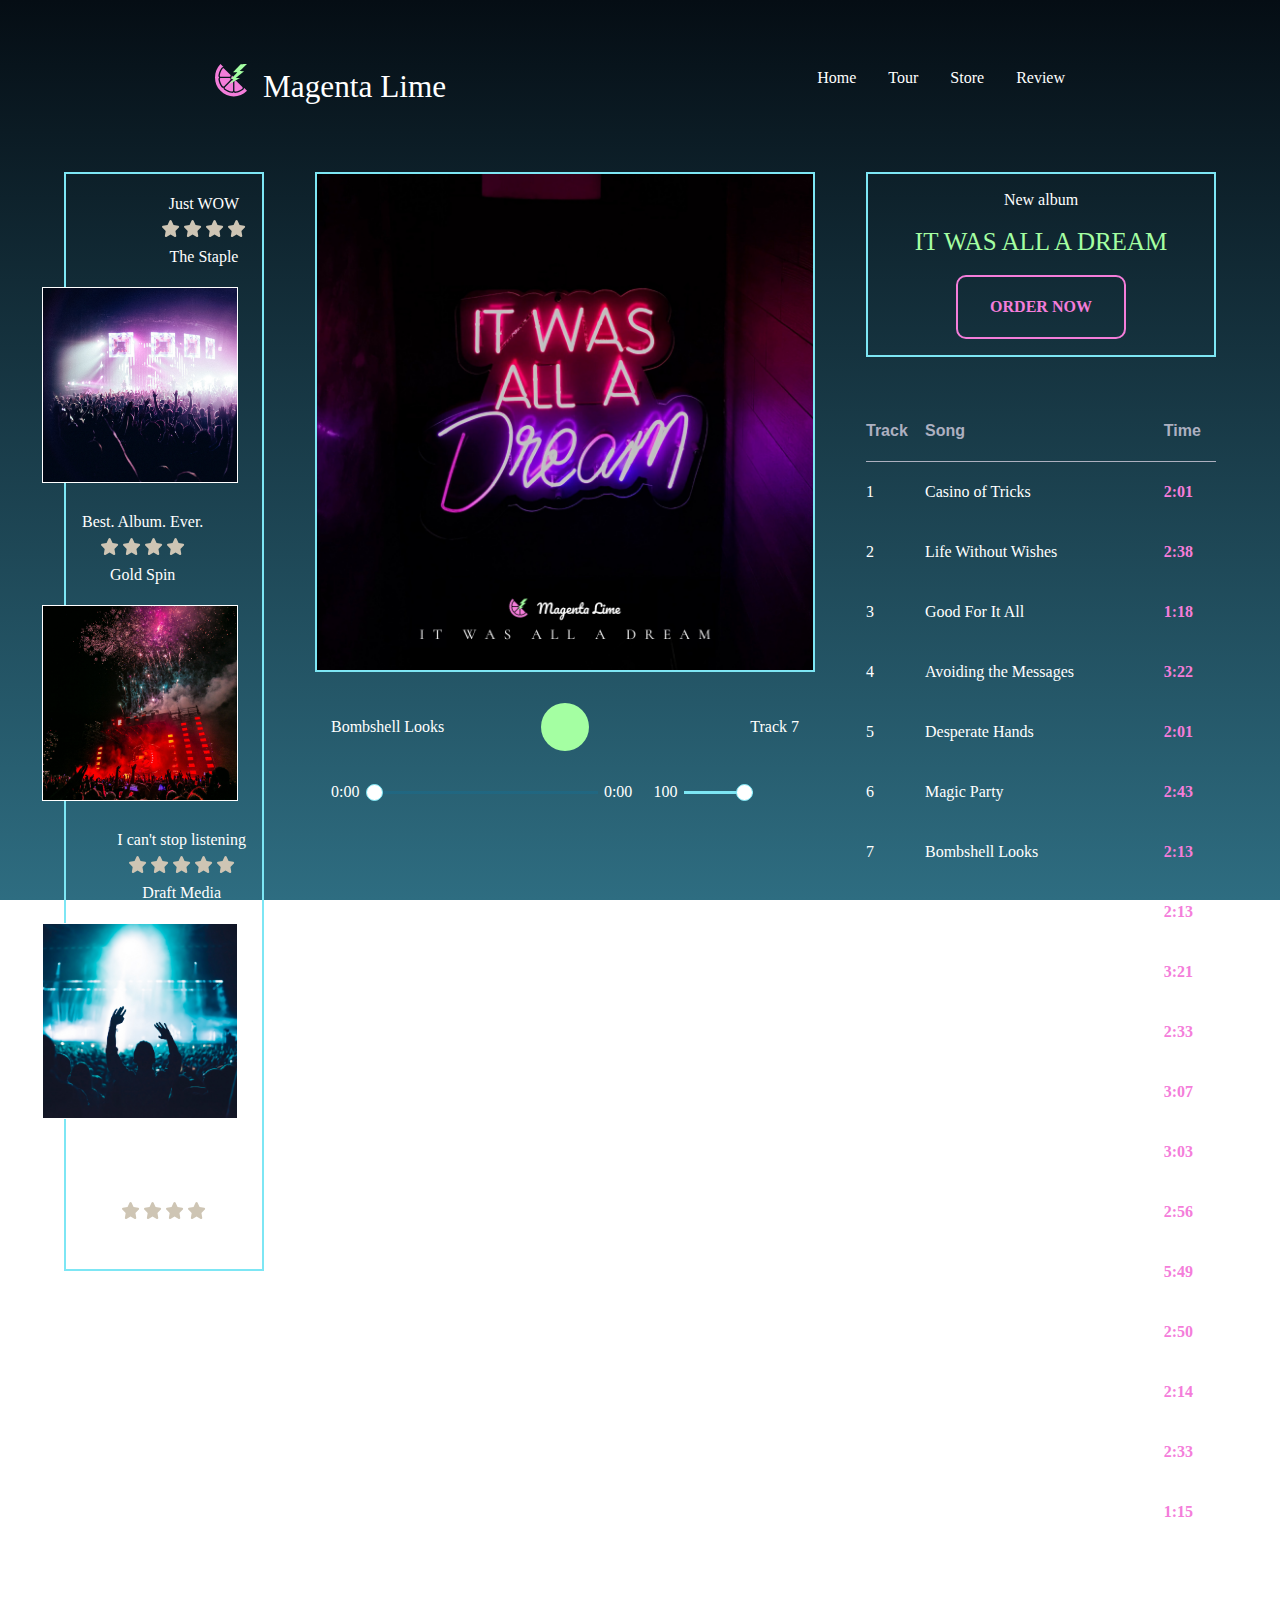
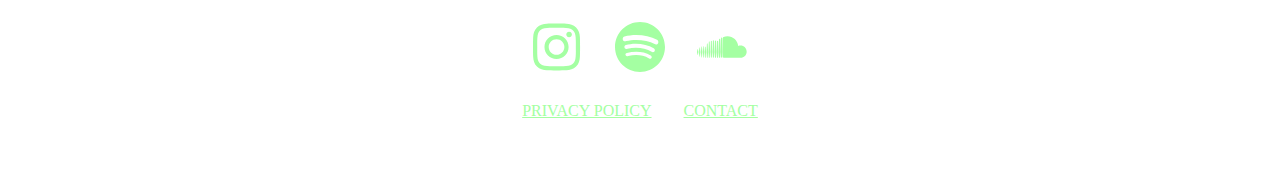
<file: index.html>
<!DOCTYPE html>
<html lang="en">
<head>
    <meta charset="UTF-8">
    <meta name="viewport" content="width=device-width, initial-scale=1.0">
    <title>Document</title>
    <link rel="stylesheet" href="style.css">
    <script type="module" src="./main.js" defer></script>
    </head>
<body>
    <div class="wrapper">
        <header id="top">
          <h1><a href="./index.html">
              <svg width="32" height="33" viewBox="0 0 32 33" fill="none" xmlns="http://www.w3.org/2000/svg">
                <path d="M19.3829 17.7097L19.3829 26.4845C19.3502 26.9742 19.7682 27.6756 20.6237 27.5896C23.0596 27.2521 25.3715 26.2794 27.298 24.7838C27.5527 24.5787 28.0425 23.8904 27.3764 23.1096L21.2833 16.909C20.3821 16.0421 19.3829 16.4524 19.3829 17.7097Z" fill="#F47DDA" />
                <path d="M14.5372 14.0835L5.87758 14.0835C5.23757 14.0835 4.69553 14.6592 4.76084 15.3408C5.0939 17.8091 6.0539 20.1517 7.52982 22.1039C7.96084 22.6664 8.72492 22.6333 9.18207 22.1833L15.3274 15.9827C16.1568 15.0166 15.5494 14.0835 14.5372 14.0835Z" fill="#F47DDA" />
                <path d="M10.1682 24.8103C12.0947 26.3257 14.4065 27.2786 16.8424 27.6161C17.8155 27.6955 18.0833 26.8418 18.0833 26.511L18.0833 17.7097C18.0833 16.4524 16.8816 16.0355 16.2025 16.909L10.0571 23.136C9.56081 23.7515 9.71755 24.4728 10.1682 24.8103Z" fill="#F47DDA" />
                <path d="M7.54931 4.74611C6.0538 6.69828 5.11339 9.04087 4.78033 11.5092C4.70196 12.2107 5.19829 12.7401 5.87094 12.7665L14.5371 12.7665C15.7583 12.7731 16.0065 11.7077 15.3273 10.8607L9.18197 4.66009C8.94686 4.44171 8.21543 4.01157 7.54931 4.74611Z" fill="#F47DDA" />
                <path d="M16.1567 13.4418C16.64 13.8785 16.9665 14.6726 16.9208 15.2947C17.9853 15.288 18.5208 15.8108 18.7494 16.0424C18.978 15.8108 19.6245 15.2748 20.578 15.2947L16.9208 11.5889C16.9535 12.244 16.64 13.005 16.1567 13.4418Z" fill="#F47DDA" />
                <path d="M32 26.8685L29.0286 23.8311C29.0874 24.4664 28.6955 25.3465 28.1143 25.8097C26.0049 27.4575 23.471 28.5097 20.8261 28.8736C20.1404 28.9795 19.089 28.6155 18.7429 28.1258C18.0833 28.7942 17.3453 28.9729 16.6596 28.8736C14.0212 28.5163 11.4808 27.4575 9.37144 25.8097C8.79021 25.3465 8.45062 24.6914 8.45715 23.8311C7.59511 23.8575 6.90939 23.4473 6.47837 22.9046C4.85225 20.7672 3.81388 18.1996 3.4547 15.5195C3.33714 14.56 3.73551 13.8453 4.19266 13.4085C4.16653 13.382 3.27184 12.674 3.4547 11.324C3.80735 8.65054 4.85225 6.07633 6.47837 3.93888C6.88327 3.39624 7.54286 2.99257 8.45715 3.01243L5.48572 0.00146367C-1.82857 7.41306 -1.82858 19.4503 5.48572 26.8619C12.8 34.2735 24.6923 34.2801 32 26.8685Z" fill="#F47DDA" />
                <path d="M31.8441 0.00797446C31.8364 0.0159107 31.24 0.0413068 30.1115 0.0794008C29.8348 0.0889244 29.4005 0.10321 29.1482 0.111146C28.8959 0.120669 28.2766 0.141304 27.7719 0.158763C27.2673 0.176223 26.5976 0.198445 26.2841 0.207968L25.7137 0.228603L23.7518 2.29997C22.6738 3.43962 20.9749 5.23639 19.9764 6.29191C18.9778 7.34743 18.1628 8.21407 18.1659 8.21725C18.172 8.22201 18.5589 8.23788 19.8816 8.2855C20.1339 8.29502 20.5192 8.30931 20.7379 8.31724C20.9566 8.32518 21.3694 8.33947 21.6554 8.35058C21.9413 8.3601 22.1814 8.37438 22.189 8.38232C22.2028 8.39502 21.6645 8.95056 17.5389 13.206C16.5694 14.206 15.7758 15.0266 15.7758 15.0329C15.7758 15.0377 16.0113 15.0472 16.2988 15.0535C16.5878 15.0583 17.1887 15.071 17.6337 15.0805C18.0802 15.0885 18.4503 15.1028 18.4579 15.1107C18.4671 15.1202 18.4488 15.152 18.4121 15.1932C18.3784 15.2313 17.4334 16.3154 16.311 17.6027C15.1886 18.8899 14.2069 20.0153 14.1289 20.1026C14.0525 20.1899 13.9944 20.2629 14.0005 20.2661C14.0066 20.2677 14.1243 20.2042 14.2635 20.1248C14.9241 19.7407 19.2164 17.2582 21.8924 15.7107C23.5362 14.7583 24.888 13.9742 24.8972 13.9663C24.9063 13.9568 24.703 13.9536 24.3543 13.9599C22.6814 13.9869 20.9076 13.9996 20.8939 13.9853C20.8755 13.9663 20.4351 14.3361 25.0791 10.487C27.2734 8.66961 29.0717 7.17283 29.0763 7.16331C29.0809 7.14744 28.6313 7.14268 26.8835 7.1395C25.3483 7.13633 24.6846 7.12998 24.68 7.11728C24.677 7.10934 26.3238 5.50304 28.3377 3.55072L32 3.81966e-05H31.9266C31.8853 3.81966e-05 31.8486 0.0032127 31.8441 0.00797446Z" fill="#A4FFA2" />
              </svg><span class="bandname">Magenta Lime</span>
            </a></h1>
          <button type="button" id="mainMenuOpen" tabindex="-1" hidden></button>
          <nav>
            <ul>
              <li><a href="./index.html">Home</a></li>
              <li><a href="./tour.html">Tour</a></li>
              <li><a href="./store.html">Store</a></li>
              <li><a href="./review.html">Review</a></li>
            </ul>
          </nav>
        </header>
        <div class="main-grid">
          <main class="cover">
            <img src="./assets/fem-album.webp" alt="Album cover: It was All a Dream by Magenta Lime." />
            <div id="audio-player-container">
              <audio src="./assets/fem-bombshell.mp3" preload="metadata" loop></audio>
              <div class="name-play">
                <p>Bombshell Looks</p>
                <button id="play-icon"></button>
                <p>Track 7</p>
              </div>
              <div class="controls">
                <div class="play-slider">
                  <span id="current-time" class="time">0:00</span>
                  <input type="range" id="seek-slider" max="100" value="0">
                  <span id="duration" class="time">0:00</span>
                </div>
                <div class="volume">
                  <output id="volume-output">100</output>
                  <input type="range" id="volume-slider" max="100" value="100">
                  <button id="mute-icon"></button>
                </div>
              </div>
            </div>
          </main>
          <div>
            <aside class="reviews">
            <figure>
              <blockquote>Just WOW<br>
                <img src="./assets/fem-star.svg" alt="Four star rating." class="star" />
                <img src="./assets/fem-star.svg" alt="" class="star" />
                <img src="./assets/fem-star.svg" alt="" class="star" />
                <img src="./assets/fem-star.svg" alt="" class="star" />
              </blockquote>
              <figcaption><cite>The Staple</cite></figcaption>
            </figure>
            <div class="featured-img"><img src="./assets/fem-purple-arms.jpg" alt="Purple stage and excited crowd." /></div>
            <figure>
              <blockquote>Best. Album. Ever.<br>
                <img src="./assets/fem-star.svg" alt="Four star rating." class="star" />
                <img src="./assets/fem-star.svg" alt="" class="star" />
                <img src="./assets/fem-star.svg" alt="" class="star" />
                <img src="./assets/fem-star.svg" alt="" class="star" />
              </blockquote>
              <figcaption><cite>Gold Spin</cite></figcaption>
            </figure>
            <div class="featured-img"><img src="./assets/fem-fireworks.jpg" alt="Red stage with fireworks and excited crowd." /></div>
            <figure>
              <blockquote>I can't stop listening<br>
                <img src="./assets/fem-star.svg" alt="Four star rating." class="star" />
                <img src="./assets/fem-star.svg" alt="" class="star" />
                <img src="./assets/fem-star.svg" alt="" class="star" />
                <img src="./assets/fem-star.svg" alt="" class="star" />
                <img src="./assets/fem-star.svg" alt="" class="star" />
              </blockquote>
              <figcaption><cite>Draft Media</cite></figcaption>
            </figure>
            <div class="featured-img"><img src="./assets/fem-blue-arms.jpg" alt="Blue smoky stage and crowd with person raising arms." /></div>
            <figure>
              <blockquote>These guys know how to party<br>
                <img src="./assets/fem-star.svg" alt="Five star rating." class="star" />
                <img src="./assets/fem-star.svg" alt="" class="star" />
                <img src="./assets/fem-star.svg" alt="" class="star" />
                <img src="./assets/fem-star.svg" alt="" class="star" />
              </blockquote>
              <figcaption><cite>Draft Media</cite></figcaption>
            </figure>
          </aside>
          </div>
          <aside>
            <section class="album">
              <h2>New album</h2>
              <h1>It Was All A Dream</h1>
              <a href="#" class="button-primary">Order Now</a>
            </section>
            <section>
              <table>
                <!-- caption is for accessibility: https://developer.mozilla.org/en-US/docs/Web/HTML/Element/caption -->
                <caption>It Was All a Dream - Playlist</caption>
                <tr>
                  <th>Track</th>
                  <th>Song</th>
                  <th>Time</th>
                </tr>
                <tr>
                  <td>1</td>
                  <td>Casino of Tricks</td>
                  <td>2:01</td>
                </tr>
                <tr>
                  <td>2</td>
                  <td>Life Without Wishes</td>
                  <td>2:38</td>
                </tr>
                <tr>
                  <td>3</td>
                  <td>Good For It All</td>
                  <td>1:18</td>
                </tr>
                <tr>
                  <td>4</td>
                  <td>Avoiding the Messages</td>
                  <td>3:22</td>
                </tr>
                <tr>
                  <td>5</td>
                  <td>Desperate Hands</td>
                  <td>2:01</td>
                </tr>
                <tr>
                  <td>6</td>
                  <td>Magic Party</td>
                  <td>2:43</td>
                </tr>
                <tr>
                  <td>7</td>
                  <td>Bombshell Looks</td>
                  <td>2:13</td>
                </tr>
                <tr>
                  <td>8</td>
                  <td>Noise Will Come Looking</td>
                  <td>2:13</td>
                </tr>
                <tr>
                  <td>9</td>
                  <td>Stories of Warmth</td>
                  <td>3:21</td>
                </tr>
                <tr>
                  <td>10</td>
                  <td>Indecision</td>
                  <td>2:33</td>
                </tr>
                <tr>
                  <td>11</td>
                  <td>A Touch Of Your Punk</td>
                  <td>3:07</td>
                </tr>
                <tr>
                  <td>12</td>
                  <td>That Night</td>
                  <td>3:03</td>
                </tr>
                <tr>
                  <td>13</td>
                  <td>Explosive Reality</td>
                  <td>2:56</td>
                </tr>
                <tr>
                  <td>14</td>
                  <td>Dreams in a Nutshell</td>
                  <td>5:49</td>
                </tr>
                <tr>
                  <td>15</td>
                  <td>Useless Knowledge</td>
                  <td>2:50</td>
                </tr>
                <tr>
                  <td>16</td>
                  <td>Searching For The Edge</td>
                  <td>2:14</td>
                </tr>
                <tr>
                  <td>17</td>
                  <td>Deadly Joy</td>
                  <td>2:33</td>
                </tr>
                <tr>
                  <td>18</td>
                  <td>Riot of Boxes</td>
                  <td>1:15</td>
                </tr>
              </table>
            </section>
          </aside>
        </div>
        <footer>
          <ul>
            <li><a href="https://www.instagram.com" target="_blank">
                <svg width="50" height="50" viewBox="0 0 17 16" fill="none" xmlns="http://www.w3.org/2000/svg">
                  <path d="M8.00357 3.8978C5.7329 3.8978 3.90137 5.72933 3.90137 8C3.90137 10.2707 5.7329 12.1022 8.00357 12.1022C10.2742 12.1022 12.1058 10.2707 12.1058 8C12.1058 5.72933 10.2742 3.8978 8.00357 3.8978ZM8.00357 10.667C6.5362 10.667 5.33661 9.47094 5.33661 8C5.33661 6.52906 6.53263 5.33304 8.00357 5.33304C9.47451 5.33304 10.6705 6.52906 10.6705 8C10.6705 9.47094 9.47094 10.667 8.00357 10.667ZM13.2304 3.73C13.2304 4.26197 12.802 4.68682 12.2736 4.68682C11.7416 4.68682 11.3167 4.2584 11.3167 3.73C11.3167 3.20161 11.7452 2.77318 12.2736 2.77318C12.802 2.77318 13.2304 3.20161 13.2304 3.73ZM15.9473 4.7011C15.8866 3.41939 15.5939 2.28406 14.6549 1.34866C13.7195 0.413254 12.5842 0.120495 11.3025 0.0562312C9.98148 -0.0187437 6.02209 -0.0187437 4.7011 0.0562312C3.42296 0.116925 2.28763 0.409684 1.34866 1.34509C0.409684 2.28049 0.120495 3.41582 0.0562312 4.69753C-0.0187437 6.01852 -0.0187437 9.97791 0.0562312 11.2989C0.116925 12.5806 0.409684 13.7159 1.34866 14.6513C2.28763 15.5867 3.41939 15.8795 4.7011 15.9438C6.02209 16.0187 9.98148 16.0187 11.3025 15.9438C12.5842 15.8831 13.7195 15.5903 14.6549 14.6513C15.5903 13.7159 15.8831 12.5806 15.9473 11.2989C16.0223 9.97791 16.0223 6.02209 15.9473 4.7011ZM14.2408 12.7163C13.9623 13.416 13.4232 13.9551 12.7198 14.2372C11.6666 14.6549 9.16747 14.5585 8.00357 14.5585C6.83967 14.5585 4.33694 14.6513 3.28729 14.2372C2.58753 13.9587 2.04842 13.4196 1.76637 12.7163C1.34866 11.6631 1.44505 9.1639 1.44505 8C1.44505 6.8361 1.35223 4.33337 1.76637 3.28372C2.04485 2.58396 2.58396 2.04485 3.28729 1.7628C4.34051 1.34509 6.83967 1.44148 8.00357 1.44148C9.16747 1.44148 11.6702 1.34866 12.7198 1.7628C13.4196 2.04128 13.9587 2.58039 14.2408 3.28372C14.6585 4.33694 14.5621 6.8361 14.5621 8C14.5621 9.1639 14.6585 11.6666 14.2408 12.7163Z" />
                </svg>
              </a></li>
            <li><a href="https://www.spotify.com" target="_blank">
                <svg width="50" height="50" viewBox="0 0 16 16" fill="none" xmlns="http://www.w3.org/2000/svg">
                  <path d="M8 0C3.58387 0 0 3.58387 0 8C0 12.4161 3.58387 16 8 16C12.4161 16 16 12.4161 16 8C16 3.58387 12.4161 0 8 0ZM11.2484 11.771C11.1129 11.771 11.029 11.729 10.9032 11.6548C8.89032 10.4419 6.54839 10.3903 4.23548 10.8645C4.10968 10.8968 3.94516 10.9484 3.85161 10.9484C3.53871 10.9484 3.34194 10.7 3.34194 10.4387C3.34194 10.1065 3.53871 9.94839 3.78064 9.89677C6.42258 9.3129 9.12258 9.36452 11.4258 10.7419C11.6226 10.8677 11.7387 10.9806 11.7387 11.2742C11.7387 11.5677 11.5097 11.771 11.2484 11.771ZM12.1161 9.65484C11.9484 9.65484 11.8355 9.58064 11.7194 9.51935C9.70323 8.32581 6.69677 7.84516 4.02258 8.57097C3.86774 8.6129 3.78387 8.65484 3.63871 8.65484C3.29355 8.65484 3.0129 8.37419 3.0129 8.02903C3.0129 7.68387 3.18065 7.45484 3.5129 7.36129C4.40968 7.10968 5.32581 6.92258 6.66774 6.92258C8.76129 6.92258 10.7839 7.44194 12.3774 8.39032C12.6387 8.54516 12.7419 8.74516 12.7419 9.02581C12.7387 9.37419 12.4677 9.65484 12.1161 9.65484ZM13.1161 7.19677C12.9484 7.19677 12.8452 7.15484 12.7 7.07097C10.4032 5.7 6.29677 5.37097 3.63871 6.1129C3.52258 6.14516 3.37742 6.19677 3.22258 6.19677C2.79677 6.19677 2.47097 5.86452 2.47097 5.43548C2.47097 4.99677 2.74194 4.74839 3.03226 4.66452C4.16774 4.33226 5.43871 4.17419 6.82258 4.17419C9.17742 4.17419 11.6452 4.66452 13.4484 5.71613C13.7 5.86129 13.8645 6.06129 13.8645 6.44516C13.8645 6.88387 13.5097 7.19677 13.1161 7.19677Z" />
                </svg>
              </a></li>
            <li><a href="https://www.soundcloud.com" target="_blank">
                <svg width="50" height="22" viewBox="0 0 37 16" fill="none" xmlns="http://www.w3.org/2000/svg">
                  <path d="M6.39897 8.01439L6.73213 11.7567L6.39897 15.6891C6.38174 15.833 6.2726 15.9424 6.14623 15.9424C6.01986 15.9424 5.90497 15.833 5.90497 15.6891L5.5833 11.7567L5.90497 8.01439C5.90497 7.88773 6.01411 7.77258 6.14623 7.77258C6.2726 7.77258 6.38174 7.88773 6.39897 8.01439ZM7.62822 5.38899C7.46738 5.38899 7.35824 5.51565 7.34101 5.67686L7.0538 11.7567L7.34101 15.6891C7.35824 15.8503 7.46738 15.977 7.62822 15.977C7.77182 15.977 7.89819 15.8503 7.89819 15.6891L8.23135 11.7567L7.89819 5.67686C7.89819 5.51565 7.77182 5.38899 7.62822 5.38899ZM9.09297 4.00144C8.9149 4.00144 8.78853 4.1281 8.7713 4.30658L8.51856 11.7913L8.7713 15.6949C8.78853 15.8733 8.9149 16 9.09297 16C9.25381 16 9.39741 15.8733 9.39741 15.6949L9.70185 11.7913L9.39741 4.30658C9.39741 4.1281 9.25381 4.00144 9.09297 4.00144ZM0.413578 9.56315C0.33316 9.56315 0.287207 9.62648 0.269974 9.70709L0 11.7567L0.269974 13.7719C0.287207 13.8525 0.33316 13.9158 0.413578 13.9158C0.493996 13.9158 0.539949 13.8525 0.557181 13.7719L0.878853 11.7567L0.557181 9.70709C0.539949 9.62648 0.493996 9.56315 0.413578 9.56315ZM1.76919 8.30227C1.68878 8.30227 1.62559 8.3656 1.62559 8.4462L1.25797 11.7567L1.62559 14.9867C1.62559 15.0846 1.68878 15.1479 1.76919 15.1479C1.84961 15.1479 1.9128 15.0846 1.93003 15.004L2.34361 11.7567L1.93003 8.4462C1.9128 8.3656 1.84961 8.30227 1.76919 8.30227ZM3.22246 7.64592C3.12481 7.64592 3.04439 7.72652 3.03291 7.83591L2.69975 11.7567L3.03291 15.5452C3.05014 15.643 3.13056 15.7236 3.22246 15.7236C3.32011 15.7236 3.40053 15.643 3.40053 15.5452L3.79688 11.7567L3.40053 7.83591C3.40053 7.72652 3.32011 7.64592 3.22246 7.64592ZM4.67573 7.51925C4.56659 7.51925 4.46894 7.59986 4.46894 7.72652L4.13578 11.7567L4.46894 15.6603C4.46894 15.787 4.56659 15.8676 4.67573 15.8676C4.78487 15.8676 4.88252 15.787 4.89975 15.6603L5.26737 11.7567L4.89975 7.72652C4.88252 7.59986 4.78487 7.51925 4.67573 7.51925ZM18.5421 1.13422C18.4789 1.08816 18.3812 1.05362 18.3008 1.05362C18.1745 1.05362 18.0596 1.09968 17.9792 1.16301C17.87 1.26089 17.8011 1.40482 17.7896 1.54876V1.59482L17.6 11.7683L17.6977 13.6394L17.7953 15.4646C17.8126 15.7352 18.0366 15.9597 18.3066 15.9597C18.5765 15.9597 18.8006 15.7352 18.8006 15.4646L19.0246 11.7683L18.8006 1.54876C18.7776 1.37603 18.6857 1.21483 18.5421 1.13422ZM17.0084 2.01511C16.928 1.96905 16.8476 1.93451 16.7557 1.93451C16.6637 1.93451 16.5776 1.96905 16.5029 2.01511C16.3765 2.09572 16.2961 2.23965 16.2961 2.40086L16.2789 2.49874L16.1181 11.7567C16.1181 11.7567 16.1181 11.774 16.2961 15.5336V15.5509C16.2961 15.6488 16.3306 15.7409 16.3938 15.8215C16.4914 15.9309 16.6178 16 16.7614 16C16.8878 16 17.0027 15.9367 17.0831 15.8561C17.1807 15.7755 17.2267 15.6661 17.2267 15.5336L17.2439 15.1479L17.422 11.774L17.2324 2.40086C17.2152 2.23965 17.1348 2.09572 17.0084 2.01511ZM10.6094 3.31054C10.4314 3.31054 10.2763 3.47175 10.2763 3.66175L10.0235 11.7567L10.2763 15.6258C10.2935 15.8158 10.4371 15.9597 10.6094 15.9597C10.799 15.9597 10.9426 15.8158 10.9598 15.6258L11.247 11.7567L10.9598 3.66175C10.9483 3.47175 10.8047 3.31054 10.6094 3.31054ZM32.2476 6.92623C31.6272 6.92623 31.0356 7.0529 30.4899 7.27744C30.1223 3.20115 26.7102 0 22.5457 0C21.5233 0 20.5353 0.189996 19.6564 0.541202C19.3061 0.667866 19.2084 0.79453 19.2084 1.07089V15.4473C19.2084 15.7352 19.4324 15.9424 19.7024 15.977H32.2419C34.7291 15.977 36.7567 13.9619 36.7567 11.4689C36.7625 8.95862 34.7348 6.92623 32.2476 6.92623ZM15.2047 3.45448C14.9635 3.45448 14.7739 3.64448 14.7567 3.90356L14.5671 11.774L14.7567 15.5509C14.7739 15.7927 14.9635 15.9827 15.2047 15.9827C15.446 15.9827 15.6355 15.7927 15.6355 15.5509L15.8596 11.774L15.6355 3.90356C15.6183 3.64448 15.446 3.45448 15.2047 3.45448ZM12.1259 3.0054C11.9363 3.0054 11.7583 3.18388 11.7583 3.39115L11.5342 11.7567L11.7583 15.6085C11.7755 15.8158 11.9363 15.977 12.1259 15.977C12.3327 15.977 12.4935 15.8158 12.5107 15.6085L12.7635 11.7567L12.5107 3.39115C12.4935 3.18388 12.3327 3.0054 12.1259 3.0054ZM13.6596 3.20115C13.4355 3.20115 13.2632 3.37963 13.2632 3.59842L13.0392 11.7567L13.2632 15.5797C13.2804 15.8042 13.4413 15.977 13.6596 15.977C13.8778 15.977 14.0559 15.7985 14.0559 15.5797L14.2972 11.7567L14.0559 3.59842C14.0559 3.37388 13.8836 3.20115 13.6596 3.20115Z" />
                </svg>
              </a></li>
          </ul>
          <ul>
            <li><a href="#">Privacy Policy</a></li>
            <li><a href="#">Contact</a></li>
          </ul>
          <p>&copy; 2023 Magenta Lime</p>
        </footer>
      </div>

</body>
</html>
</file>
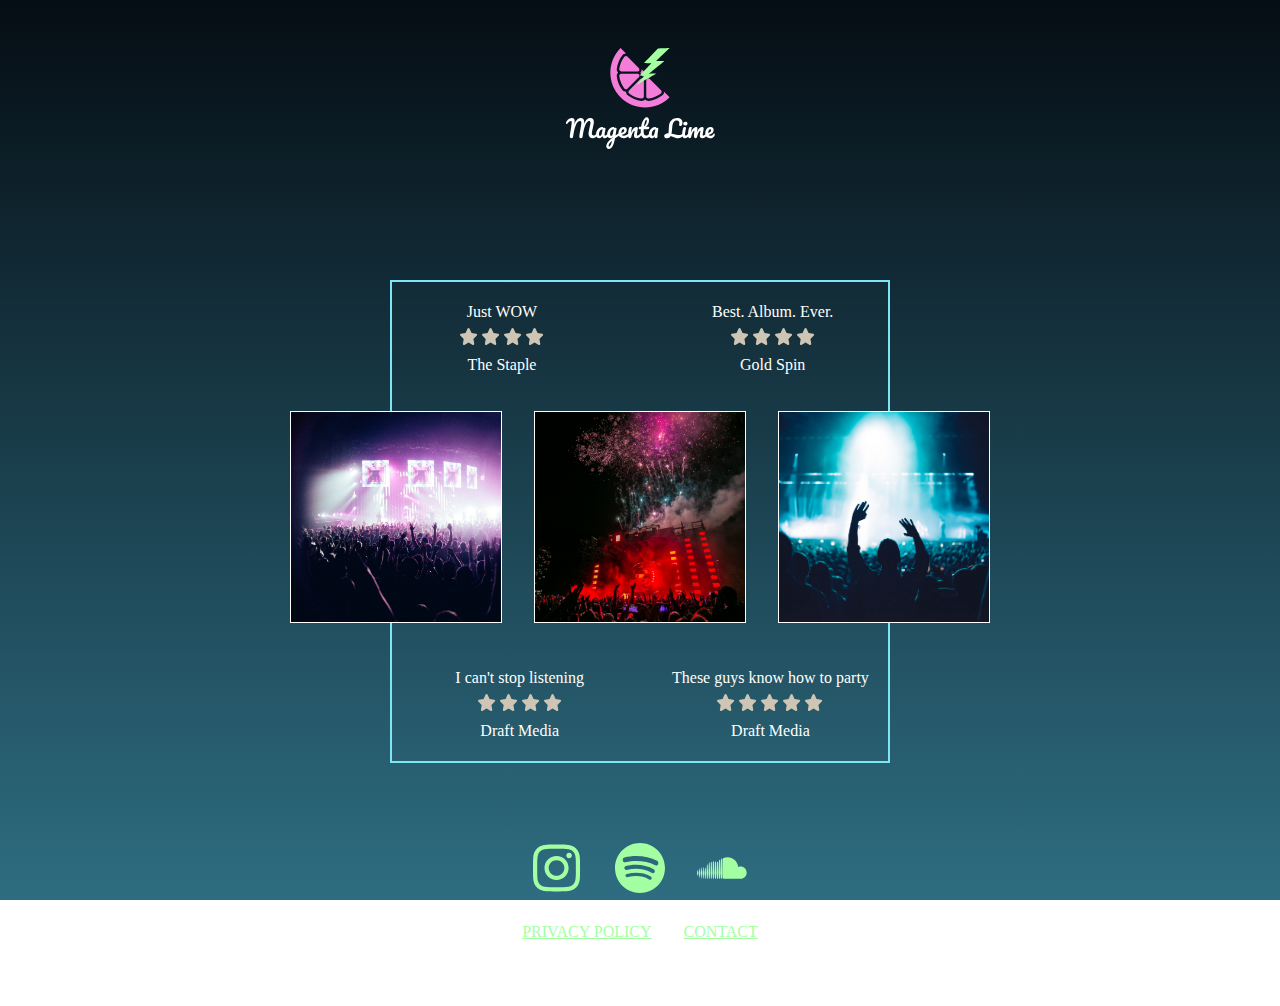
<file: review.html>
<!DOCTYPE html>
<html lang="en">
<head>
    <meta charset="UTF-8">
    <meta name="viewport" content="width=device-width, initial-scale=1.0">
    <title>Document</title>
    <link rel="stylesheet" href="review.css">
</head>
<body>
    <header>
        <a href="./index.html"><img src="./assets/fem-maglime-logo.svg" alt="Magenta Lime. Click for home." /></a>
    </header>
<aside class="reviews">
    <figure>
      <blockquote>Just WOW<br>
        <img src="./assets/fem-star.svg" alt="Four star rating." class="star" />
        <img src="./assets/fem-star.svg" alt="" class="star" />
        <img src="./assets/fem-star.svg" alt="" class="star" />
        <img src="./assets/fem-star.svg" alt="" class="star" />
      </blockquote>
      <figcaption><cite>The Staple</cite></figcaption>
    </figure>
    <div class="featured-img"><img src="./assets/fem-purple-arms.jpg" alt="Purple stage and excited crowd." /></div>
    <figure>
      <blockquote>Best. Album. Ever.<br>
        <img src="./assets/fem-star.svg" alt="Four star rating." class="star" />
        <img src="./assets/fem-star.svg" alt="" class="star" />
        <img src="./assets/fem-star.svg" alt="" class="star" />
        <img src="./assets/fem-star.svg" alt="" class="star" />
      </blockquote>
      <figcaption><cite>Gold Spin</cite></figcaption>
    </figure>
     <div class="featured-img"><img src="./assets/fem-fireworks.jpg" alt="Red stage with fireworks and excited crowd." /></div>
    <figure>
      <blockquote>I can't stop listening<br>
        <img src="./assets/fem-star.svg" alt="Four star rating." class="star" />
        <img src="./assets/fem-star.svg" alt="" class="star" />
        <img src="./assets/fem-star.svg" alt="" class="star" />
        <img src="./assets/fem-star.svg" alt="" class="star" />
      </blockquote>
      <figcaption><cite>Draft Media</cite></figcaption>
    </figure>
     <div class="featured-img"><img src="./assets/fem-blue-arms.jpg" alt="Blue smoky stage and crowd with person raising arms." /></div>
    <figure>
      <blockquote>These guys know how to party<br>
        <img src="./assets/fem-star.svg" alt="Five star rating." class="star" />
        <img src="./assets/fem-star.svg" alt="" class="star" />
        <img src="./assets/fem-star.svg" alt="" class="star" />
        <img src="./assets/fem-star.svg" alt="" class="star" />
        <img src="./assets/fem-star.svg" alt="" class="star" />
      </blockquote>
      <figcaption><cite>Draft Media</cite></figcaption>
    </figure>
  
</aside>
<footer>
    <ul>
      <li><a href="https://www.instagram.com" target="_blank">
          <svg width="50" height="50" viewBox="0 0 17 16" fill="none" xmlns="http://www.w3.org/2000/svg">
            <path d="M8.00357 3.8978C5.7329 3.8978 3.90137 5.72933 3.90137 8C3.90137 10.2707 5.7329 12.1022 8.00357 12.1022C10.2742 12.1022 12.1058 10.2707 12.1058 8C12.1058 5.72933 10.2742 3.8978 8.00357 3.8978ZM8.00357 10.667C6.5362 10.667 5.33661 9.47094 5.33661 8C5.33661 6.52906 6.53263 5.33304 8.00357 5.33304C9.47451 5.33304 10.6705 6.52906 10.6705 8C10.6705 9.47094 9.47094 10.667 8.00357 10.667ZM13.2304 3.73C13.2304 4.26197 12.802 4.68682 12.2736 4.68682C11.7416 4.68682 11.3167 4.2584 11.3167 3.73C11.3167 3.20161 11.7452 2.77318 12.2736 2.77318C12.802 2.77318 13.2304 3.20161 13.2304 3.73ZM15.9473 4.7011C15.8866 3.41939 15.5939 2.28406 14.6549 1.34866C13.7195 0.413254 12.5842 0.120495 11.3025 0.0562312C9.98148 -0.0187437 6.02209 -0.0187437 4.7011 0.0562312C3.42296 0.116925 2.28763 0.409684 1.34866 1.34509C0.409684 2.28049 0.120495 3.41582 0.0562312 4.69753C-0.0187437 6.01852 -0.0187437 9.97791 0.0562312 11.2989C0.116925 12.5806 0.409684 13.7159 1.34866 14.6513C2.28763 15.5867 3.41939 15.8795 4.7011 15.9438C6.02209 16.0187 9.98148 16.0187 11.3025 15.9438C12.5842 15.8831 13.7195 15.5903 14.6549 14.6513C15.5903 13.7159 15.8831 12.5806 15.9473 11.2989C16.0223 9.97791 16.0223 6.02209 15.9473 4.7011ZM14.2408 12.7163C13.9623 13.416 13.4232 13.9551 12.7198 14.2372C11.6666 14.6549 9.16747 14.5585 8.00357 14.5585C6.83967 14.5585 4.33694 14.6513 3.28729 14.2372C2.58753 13.9587 2.04842 13.4196 1.76637 12.7163C1.34866 11.6631 1.44505 9.1639 1.44505 8C1.44505 6.8361 1.35223 4.33337 1.76637 3.28372C2.04485 2.58396 2.58396 2.04485 3.28729 1.7628C4.34051 1.34509 6.83967 1.44148 8.00357 1.44148C9.16747 1.44148 11.6702 1.34866 12.7198 1.7628C13.4196 2.04128 13.9587 2.58039 14.2408 3.28372C14.6585 4.33694 14.5621 6.8361 14.5621 8C14.5621 9.1639 14.6585 11.6666 14.2408 12.7163Z" />
          </svg>
        </a></li>
      <li><a href="https://www.spotify.com" target="_blank">
          <svg width="50" height="50" viewBox="0 0 16 16" fill="none" xmlns="http://www.w3.org/2000/svg">
            <path d="M8 0C3.58387 0 0 3.58387 0 8C0 12.4161 3.58387 16 8 16C12.4161 16 16 12.4161 16 8C16 3.58387 12.4161 0 8 0ZM11.2484 11.771C11.1129 11.771 11.029 11.729 10.9032 11.6548C8.89032 10.4419 6.54839 10.3903 4.23548 10.8645C4.10968 10.8968 3.94516 10.9484 3.85161 10.9484C3.53871 10.9484 3.34194 10.7 3.34194 10.4387C3.34194 10.1065 3.53871 9.94839 3.78064 9.89677C6.42258 9.3129 9.12258 9.36452 11.4258 10.7419C11.6226 10.8677 11.7387 10.9806 11.7387 11.2742C11.7387 11.5677 11.5097 11.771 11.2484 11.771ZM12.1161 9.65484C11.9484 9.65484 11.8355 9.58064 11.7194 9.51935C9.70323 8.32581 6.69677 7.84516 4.02258 8.57097C3.86774 8.6129 3.78387 8.65484 3.63871 8.65484C3.29355 8.65484 3.0129 8.37419 3.0129 8.02903C3.0129 7.68387 3.18065 7.45484 3.5129 7.36129C4.40968 7.10968 5.32581 6.92258 6.66774 6.92258C8.76129 6.92258 10.7839 7.44194 12.3774 8.39032C12.6387 8.54516 12.7419 8.74516 12.7419 9.02581C12.7387 9.37419 12.4677 9.65484 12.1161 9.65484ZM13.1161 7.19677C12.9484 7.19677 12.8452 7.15484 12.7 7.07097C10.4032 5.7 6.29677 5.37097 3.63871 6.1129C3.52258 6.14516 3.37742 6.19677 3.22258 6.19677C2.79677 6.19677 2.47097 5.86452 2.47097 5.43548C2.47097 4.99677 2.74194 4.74839 3.03226 4.66452C4.16774 4.33226 5.43871 4.17419 6.82258 4.17419C9.17742 4.17419 11.6452 4.66452 13.4484 5.71613C13.7 5.86129 13.8645 6.06129 13.8645 6.44516C13.8645 6.88387 13.5097 7.19677 13.1161 7.19677Z" />
          </svg>
        </a></li>
      <li><a href="https://www.soundcloud.com" target="_blank">
          <svg width="50" height="22" viewBox="0 0 37 16" fill="none" xmlns="http://www.w3.org/2000/svg">
            <path d="M6.39897 8.01439L6.73213 11.7567L6.39897 15.6891C6.38174 15.833 6.2726 15.9424 6.14623 15.9424C6.01986 15.9424 5.90497 15.833 5.90497 15.6891L5.5833 11.7567L5.90497 8.01439C5.90497 7.88773 6.01411 7.77258 6.14623 7.77258C6.2726 7.77258 6.38174 7.88773 6.39897 8.01439ZM7.62822 5.38899C7.46738 5.38899 7.35824 5.51565 7.34101 5.67686L7.0538 11.7567L7.34101 15.6891C7.35824 15.8503 7.46738 15.977 7.62822 15.977C7.77182 15.977 7.89819 15.8503 7.89819 15.6891L8.23135 11.7567L7.89819 5.67686C7.89819 5.51565 7.77182 5.38899 7.62822 5.38899ZM9.09297 4.00144C8.9149 4.00144 8.78853 4.1281 8.7713 4.30658L8.51856 11.7913L8.7713 15.6949C8.78853 15.8733 8.9149 16 9.09297 16C9.25381 16 9.39741 15.8733 9.39741 15.6949L9.70185 11.7913L9.39741 4.30658C9.39741 4.1281 9.25381 4.00144 9.09297 4.00144ZM0.413578 9.56315C0.33316 9.56315 0.287207 9.62648 0.269974 9.70709L0 11.7567L0.269974 13.7719C0.287207 13.8525 0.33316 13.9158 0.413578 13.9158C0.493996 13.9158 0.539949 13.8525 0.557181 13.7719L0.878853 11.7567L0.557181 9.70709C0.539949 9.62648 0.493996 9.56315 0.413578 9.56315ZM1.76919 8.30227C1.68878 8.30227 1.62559 8.3656 1.62559 8.4462L1.25797 11.7567L1.62559 14.9867C1.62559 15.0846 1.68878 15.1479 1.76919 15.1479C1.84961 15.1479 1.9128 15.0846 1.93003 15.004L2.34361 11.7567L1.93003 8.4462C1.9128 8.3656 1.84961 8.30227 1.76919 8.30227ZM3.22246 7.64592C3.12481 7.64592 3.04439 7.72652 3.03291 7.83591L2.69975 11.7567L3.03291 15.5452C3.05014 15.643 3.13056 15.7236 3.22246 15.7236C3.32011 15.7236 3.40053 15.643 3.40053 15.5452L3.79688 11.7567L3.40053 7.83591C3.40053 7.72652 3.32011 7.64592 3.22246 7.64592ZM4.67573 7.51925C4.56659 7.51925 4.46894 7.59986 4.46894 7.72652L4.13578 11.7567L4.46894 15.6603C4.46894 15.787 4.56659 15.8676 4.67573 15.8676C4.78487 15.8676 4.88252 15.787 4.89975 15.6603L5.26737 11.7567L4.89975 7.72652C4.88252 7.59986 4.78487 7.51925 4.67573 7.51925ZM18.5421 1.13422C18.4789 1.08816 18.3812 1.05362 18.3008 1.05362C18.1745 1.05362 18.0596 1.09968 17.9792 1.16301C17.87 1.26089 17.8011 1.40482 17.7896 1.54876V1.59482L17.6 11.7683L17.6977 13.6394L17.7953 15.4646C17.8126 15.7352 18.0366 15.9597 18.3066 15.9597C18.5765 15.9597 18.8006 15.7352 18.8006 15.4646L19.0246 11.7683L18.8006 1.54876C18.7776 1.37603 18.6857 1.21483 18.5421 1.13422ZM17.0084 2.01511C16.928 1.96905 16.8476 1.93451 16.7557 1.93451C16.6637 1.93451 16.5776 1.96905 16.5029 2.01511C16.3765 2.09572 16.2961 2.23965 16.2961 2.40086L16.2789 2.49874L16.1181 11.7567C16.1181 11.7567 16.1181 11.774 16.2961 15.5336V15.5509C16.2961 15.6488 16.3306 15.7409 16.3938 15.8215C16.4914 15.9309 16.6178 16 16.7614 16C16.8878 16 17.0027 15.9367 17.0831 15.8561C17.1807 15.7755 17.2267 15.6661 17.2267 15.5336L17.2439 15.1479L17.422 11.774L17.2324 2.40086C17.2152 2.23965 17.1348 2.09572 17.0084 2.01511ZM10.6094 3.31054C10.4314 3.31054 10.2763 3.47175 10.2763 3.66175L10.0235 11.7567L10.2763 15.6258C10.2935 15.8158 10.4371 15.9597 10.6094 15.9597C10.799 15.9597 10.9426 15.8158 10.9598 15.6258L11.247 11.7567L10.9598 3.66175C10.9483 3.47175 10.8047 3.31054 10.6094 3.31054ZM32.2476 6.92623C31.6272 6.92623 31.0356 7.0529 30.4899 7.27744C30.1223 3.20115 26.7102 0 22.5457 0C21.5233 0 20.5353 0.189996 19.6564 0.541202C19.3061 0.667866 19.2084 0.79453 19.2084 1.07089V15.4473C19.2084 15.7352 19.4324 15.9424 19.7024 15.977H32.2419C34.7291 15.977 36.7567 13.9619 36.7567 11.4689C36.7625 8.95862 34.7348 6.92623 32.2476 6.92623ZM15.2047 3.45448C14.9635 3.45448 14.7739 3.64448 14.7567 3.90356L14.5671 11.774L14.7567 15.5509C14.7739 15.7927 14.9635 15.9827 15.2047 15.9827C15.446 15.9827 15.6355 15.7927 15.6355 15.5509L15.8596 11.774L15.6355 3.90356C15.6183 3.64448 15.446 3.45448 15.2047 3.45448ZM12.1259 3.0054C11.9363 3.0054 11.7583 3.18388 11.7583 3.39115L11.5342 11.7567L11.7583 15.6085C11.7755 15.8158 11.9363 15.977 12.1259 15.977C12.3327 15.977 12.4935 15.8158 12.5107 15.6085L12.7635 11.7567L12.5107 3.39115C12.4935 3.18388 12.3327 3.0054 12.1259 3.0054ZM13.6596 3.20115C13.4355 3.20115 13.2632 3.37963 13.2632 3.59842L13.0392 11.7567L13.2632 15.5797C13.2804 15.8042 13.4413 15.977 13.6596 15.977C13.8778 15.977 14.0559 15.7985 14.0559 15.5797L14.2972 11.7567L14.0559 3.59842C14.0559 3.37388 13.8836 3.20115 13.6596 3.20115Z" />
          </svg>
        </a></li>
    </ul>
    <ul>
      <li><a href="#">Privacy Policy</a></li>
      <li><a href="#">Contact</a></li>
    </ul>
    <p>&copy; 2023 Magenta Lime</p>
</footer>
</body>
</html>
</file>
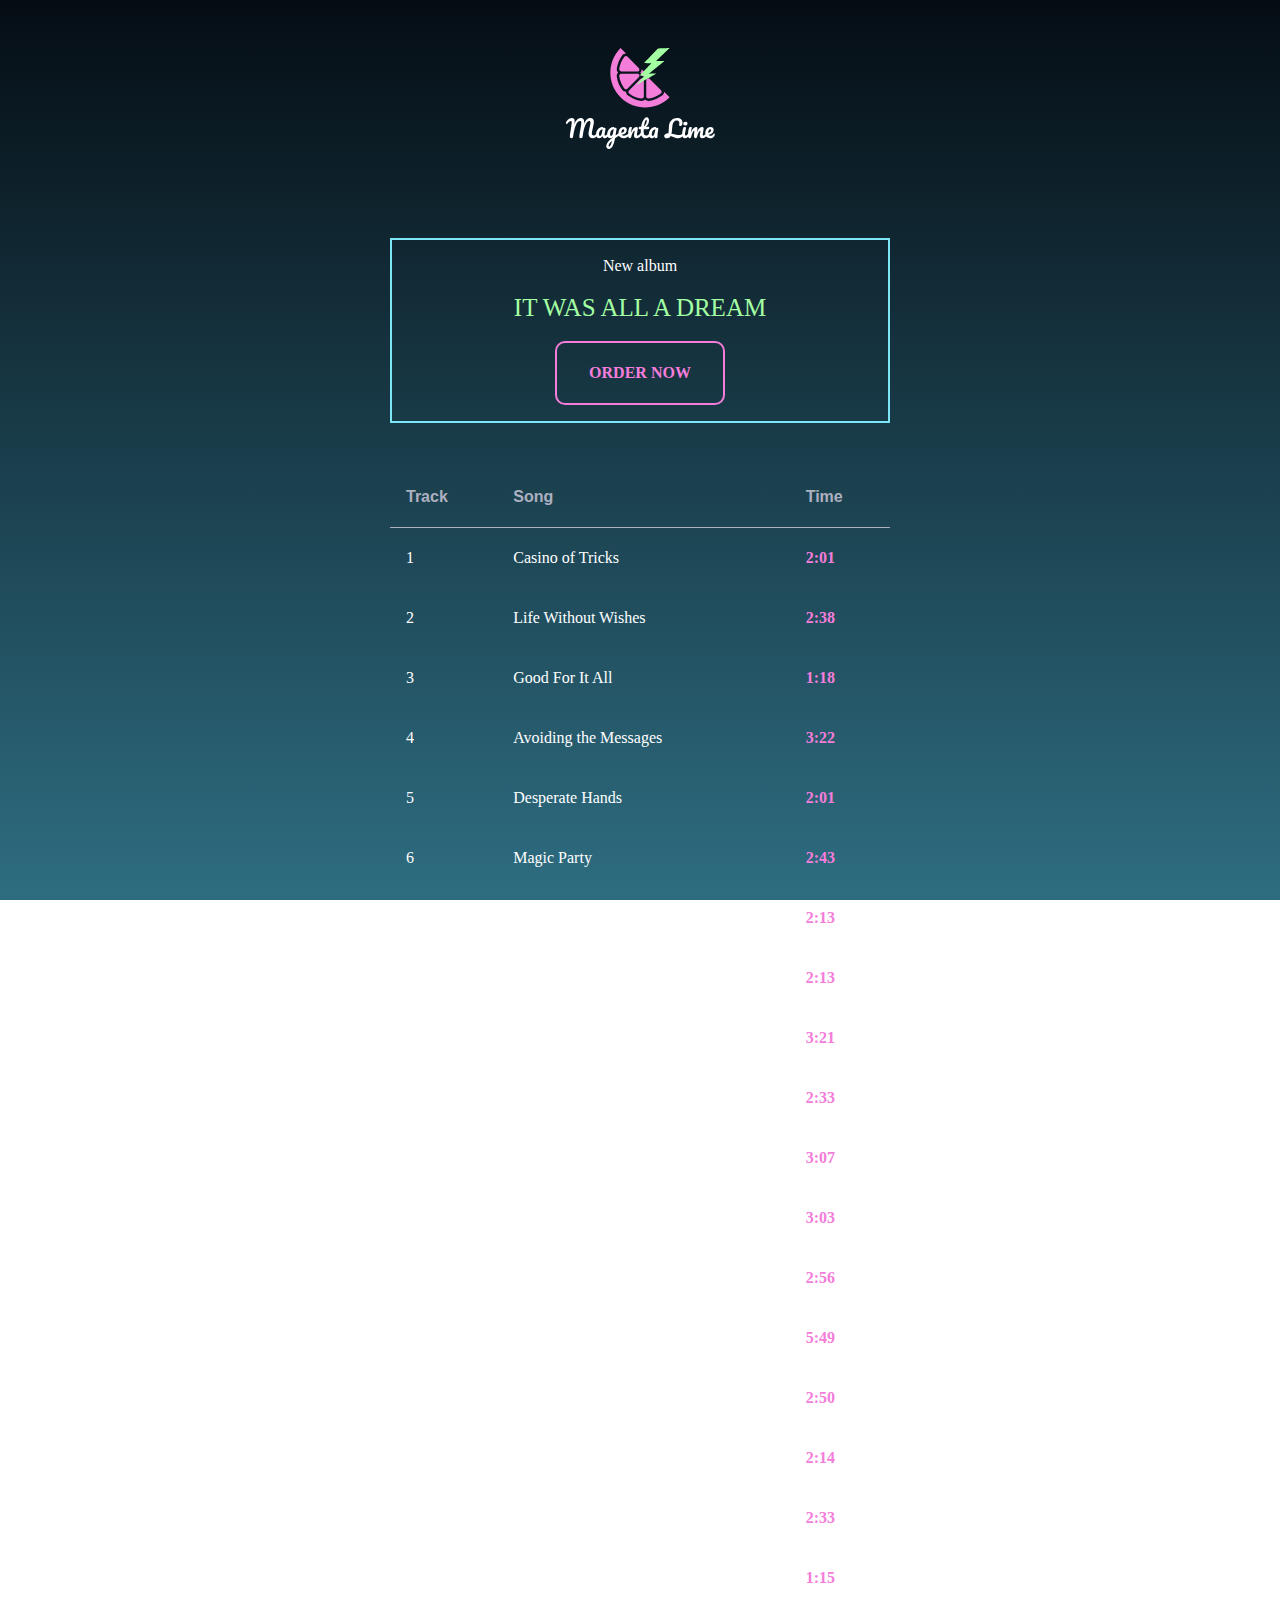
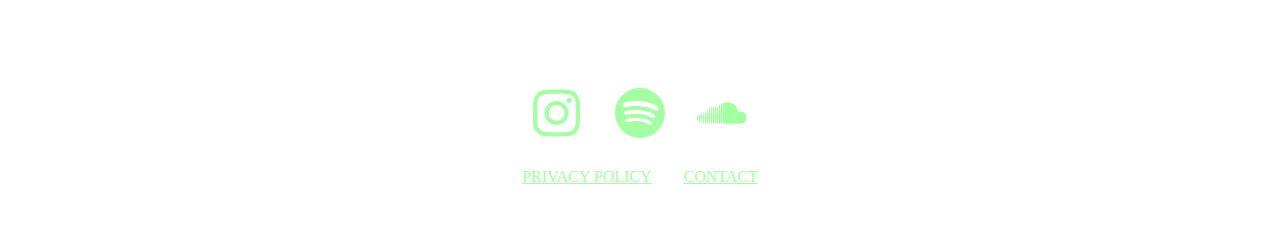
<file: store.html>
<!DOCTYPE html>
<html lang="en">
<head>
    <meta charset="UTF-8">
    <meta name="viewport" content="width=device-width, initial-scale=1.0">
    <title>Document</title>
    <link rel="stylesheet" href="store.css">
</head>
<body>
    <header>
        <a href="./index.html"><img src="./assets/fem-maglime-logo.svg" alt="Magenta Lime. Click for home." /></a>
    </header>
      <section class="album">
        <h2>New album</h2>
        <h1>It Was All A Dream</h1>
        <a href="#" class="button-primary">Order Now</a>
      </section>
      <section>
        <table>
          <caption>It Was All a Dream - Playlist</caption>
          <tr>
            <th>Track</th>
            <th>Song</th>
            <th>Time</th>
          </tr>
          <tr>
            <td>1</td>
            <td>Casino of Tricks</td>
            <td>2:01</td>
          </tr>
          <tr>
            <td>2</td>
            <td>Life Without Wishes</td>
            <td>2:38</td>
          </tr>
          <tr>
            <td>3</td>
            <td>Good For It All</td>
            <td>1:18</td>
          </tr>
          <tr>
            <td>4</td>
            <td>Avoiding the Messages</td>
            <td>3:22</td>
          </tr>
          <tr>
            <td>5</td>
            <td>Desperate Hands</td>
            <td>2:01</td>
          </tr>
          <tr>
            <td>6</td>
            <td>Magic Party</td>
            <td>2:43</td>
          </tr>
          <tr>
            <td>7</td>
            <td>Bombshell Looks</td>
            <td>2:13</td>
          </tr>
          <tr>
            <td>8</td>
            <td>Noise Will Come Looking</td>
            <td>2:13</td>
          </tr>
          <tr>
            <td>9</td>
            <td>Stories of Warmth</td>
            <td>3:21</td>
          </tr>
          <tr>
            <td>10</td>
            <td>Indecision</td>
            <td>2:33</td>
          </tr>
          <tr>
            <td>11</td>
            <td>A Touch Of Your Punk</td>
            <td>3:07</td>
          </tr>
          <tr>
            <td>12</td>
            <td>That Night</td>
            <td>3:03</td>
          </tr>
          <tr>
            <td>13</td>
            <td>Explosive Reality</td>
            <td>2:56</td>
          </tr>
          <tr>
            <td>14</td>
            <td>Dreams in a Nutshell</td>
            <td>5:49</td>
          </tr>
          <tr>
            <td>15</td>
            <td>Useless Knowledge</td>
            <td>2:50</td>
          </tr>
          <tr>
            <td>16</td>
            <td>Searching For The Edge</td>
            <td>2:14</td>
          </tr>
          <tr>
            <td>17</td>
            <td>Deadly Joy</td>
            <td>2:33</td>
          </tr>
          <tr>
            <td>18</td>
            <td>Riot of Boxes</td>
            <td>1:15</td>
          </tr>
        </table>
      </section>
      <footer>
        <ul>
          <li><a href="https://www.instagram.com" target="_blank">
              <svg width="50" height="50" viewBox="0 0 17 16" fill="none" xmlns="http://www.w3.org/2000/svg">
                <path d="M8.00357 3.8978C5.7329 3.8978 3.90137 5.72933 3.90137 8C3.90137 10.2707 5.7329 12.1022 8.00357 12.1022C10.2742 12.1022 12.1058 10.2707 12.1058 8C12.1058 5.72933 10.2742 3.8978 8.00357 3.8978ZM8.00357 10.667C6.5362 10.667 5.33661 9.47094 5.33661 8C5.33661 6.52906 6.53263 5.33304 8.00357 5.33304C9.47451 5.33304 10.6705 6.52906 10.6705 8C10.6705 9.47094 9.47094 10.667 8.00357 10.667ZM13.2304 3.73C13.2304 4.26197 12.802 4.68682 12.2736 4.68682C11.7416 4.68682 11.3167 4.2584 11.3167 3.73C11.3167 3.20161 11.7452 2.77318 12.2736 2.77318C12.802 2.77318 13.2304 3.20161 13.2304 3.73ZM15.9473 4.7011C15.8866 3.41939 15.5939 2.28406 14.6549 1.34866C13.7195 0.413254 12.5842 0.120495 11.3025 0.0562312C9.98148 -0.0187437 6.02209 -0.0187437 4.7011 0.0562312C3.42296 0.116925 2.28763 0.409684 1.34866 1.34509C0.409684 2.28049 0.120495 3.41582 0.0562312 4.69753C-0.0187437 6.01852 -0.0187437 9.97791 0.0562312 11.2989C0.116925 12.5806 0.409684 13.7159 1.34866 14.6513C2.28763 15.5867 3.41939 15.8795 4.7011 15.9438C6.02209 16.0187 9.98148 16.0187 11.3025 15.9438C12.5842 15.8831 13.7195 15.5903 14.6549 14.6513C15.5903 13.7159 15.8831 12.5806 15.9473 11.2989C16.0223 9.97791 16.0223 6.02209 15.9473 4.7011ZM14.2408 12.7163C13.9623 13.416 13.4232 13.9551 12.7198 14.2372C11.6666 14.6549 9.16747 14.5585 8.00357 14.5585C6.83967 14.5585 4.33694 14.6513 3.28729 14.2372C2.58753 13.9587 2.04842 13.4196 1.76637 12.7163C1.34866 11.6631 1.44505 9.1639 1.44505 8C1.44505 6.8361 1.35223 4.33337 1.76637 3.28372C2.04485 2.58396 2.58396 2.04485 3.28729 1.7628C4.34051 1.34509 6.83967 1.44148 8.00357 1.44148C9.16747 1.44148 11.6702 1.34866 12.7198 1.7628C13.4196 2.04128 13.9587 2.58039 14.2408 3.28372C14.6585 4.33694 14.5621 6.8361 14.5621 8C14.5621 9.1639 14.6585 11.6666 14.2408 12.7163Z" />
              </svg>
            </a></li>
          <li><a href="https://www.spotify.com" target="_blank">
              <svg width="50" height="50" viewBox="0 0 16 16" fill="none" xmlns="http://www.w3.org/2000/svg">
                <path d="M8 0C3.58387 0 0 3.58387 0 8C0 12.4161 3.58387 16 8 16C12.4161 16 16 12.4161 16 8C16 3.58387 12.4161 0 8 0ZM11.2484 11.771C11.1129 11.771 11.029 11.729 10.9032 11.6548C8.89032 10.4419 6.54839 10.3903 4.23548 10.8645C4.10968 10.8968 3.94516 10.9484 3.85161 10.9484C3.53871 10.9484 3.34194 10.7 3.34194 10.4387C3.34194 10.1065 3.53871 9.94839 3.78064 9.89677C6.42258 9.3129 9.12258 9.36452 11.4258 10.7419C11.6226 10.8677 11.7387 10.9806 11.7387 11.2742C11.7387 11.5677 11.5097 11.771 11.2484 11.771ZM12.1161 9.65484C11.9484 9.65484 11.8355 9.58064 11.7194 9.51935C9.70323 8.32581 6.69677 7.84516 4.02258 8.57097C3.86774 8.6129 3.78387 8.65484 3.63871 8.65484C3.29355 8.65484 3.0129 8.37419 3.0129 8.02903C3.0129 7.68387 3.18065 7.45484 3.5129 7.36129C4.40968 7.10968 5.32581 6.92258 6.66774 6.92258C8.76129 6.92258 10.7839 7.44194 12.3774 8.39032C12.6387 8.54516 12.7419 8.74516 12.7419 9.02581C12.7387 9.37419 12.4677 9.65484 12.1161 9.65484ZM13.1161 7.19677C12.9484 7.19677 12.8452 7.15484 12.7 7.07097C10.4032 5.7 6.29677 5.37097 3.63871 6.1129C3.52258 6.14516 3.37742 6.19677 3.22258 6.19677C2.79677 6.19677 2.47097 5.86452 2.47097 5.43548C2.47097 4.99677 2.74194 4.74839 3.03226 4.66452C4.16774 4.33226 5.43871 4.17419 6.82258 4.17419C9.17742 4.17419 11.6452 4.66452 13.4484 5.71613C13.7 5.86129 13.8645 6.06129 13.8645 6.44516C13.8645 6.88387 13.5097 7.19677 13.1161 7.19677Z" />
              </svg>
            </a></li>
          <li><a href="https://www.soundcloud.com" target="_blank">
              <svg width="50" height="22" viewBox="0 0 37 16" fill="none" xmlns="http://www.w3.org/2000/svg">
                <path d="M6.39897 8.01439L6.73213 11.7567L6.39897 15.6891C6.38174 15.833 6.2726 15.9424 6.14623 15.9424C6.01986 15.9424 5.90497 15.833 5.90497 15.6891L5.5833 11.7567L5.90497 8.01439C5.90497 7.88773 6.01411 7.77258 6.14623 7.77258C6.2726 7.77258 6.38174 7.88773 6.39897 8.01439ZM7.62822 5.38899C7.46738 5.38899 7.35824 5.51565 7.34101 5.67686L7.0538 11.7567L7.34101 15.6891C7.35824 15.8503 7.46738 15.977 7.62822 15.977C7.77182 15.977 7.89819 15.8503 7.89819 15.6891L8.23135 11.7567L7.89819 5.67686C7.89819 5.51565 7.77182 5.38899 7.62822 5.38899ZM9.09297 4.00144C8.9149 4.00144 8.78853 4.1281 8.7713 4.30658L8.51856 11.7913L8.7713 15.6949C8.78853 15.8733 8.9149 16 9.09297 16C9.25381 16 9.39741 15.8733 9.39741 15.6949L9.70185 11.7913L9.39741 4.30658C9.39741 4.1281 9.25381 4.00144 9.09297 4.00144ZM0.413578 9.56315C0.33316 9.56315 0.287207 9.62648 0.269974 9.70709L0 11.7567L0.269974 13.7719C0.287207 13.8525 0.33316 13.9158 0.413578 13.9158C0.493996 13.9158 0.539949 13.8525 0.557181 13.7719L0.878853 11.7567L0.557181 9.70709C0.539949 9.62648 0.493996 9.56315 0.413578 9.56315ZM1.76919 8.30227C1.68878 8.30227 1.62559 8.3656 1.62559 8.4462L1.25797 11.7567L1.62559 14.9867C1.62559 15.0846 1.68878 15.1479 1.76919 15.1479C1.84961 15.1479 1.9128 15.0846 1.93003 15.004L2.34361 11.7567L1.93003 8.4462C1.9128 8.3656 1.84961 8.30227 1.76919 8.30227ZM3.22246 7.64592C3.12481 7.64592 3.04439 7.72652 3.03291 7.83591L2.69975 11.7567L3.03291 15.5452C3.05014 15.643 3.13056 15.7236 3.22246 15.7236C3.32011 15.7236 3.40053 15.643 3.40053 15.5452L3.79688 11.7567L3.40053 7.83591C3.40053 7.72652 3.32011 7.64592 3.22246 7.64592ZM4.67573 7.51925C4.56659 7.51925 4.46894 7.59986 4.46894 7.72652L4.13578 11.7567L4.46894 15.6603C4.46894 15.787 4.56659 15.8676 4.67573 15.8676C4.78487 15.8676 4.88252 15.787 4.89975 15.6603L5.26737 11.7567L4.89975 7.72652C4.88252 7.59986 4.78487 7.51925 4.67573 7.51925ZM18.5421 1.13422C18.4789 1.08816 18.3812 1.05362 18.3008 1.05362C18.1745 1.05362 18.0596 1.09968 17.9792 1.16301C17.87 1.26089 17.8011 1.40482 17.7896 1.54876V1.59482L17.6 11.7683L17.6977 13.6394L17.7953 15.4646C17.8126 15.7352 18.0366 15.9597 18.3066 15.9597C18.5765 15.9597 18.8006 15.7352 18.8006 15.4646L19.0246 11.7683L18.8006 1.54876C18.7776 1.37603 18.6857 1.21483 18.5421 1.13422ZM17.0084 2.01511C16.928 1.96905 16.8476 1.93451 16.7557 1.93451C16.6637 1.93451 16.5776 1.96905 16.5029 2.01511C16.3765 2.09572 16.2961 2.23965 16.2961 2.40086L16.2789 2.49874L16.1181 11.7567C16.1181 11.7567 16.1181 11.774 16.2961 15.5336V15.5509C16.2961 15.6488 16.3306 15.7409 16.3938 15.8215C16.4914 15.9309 16.6178 16 16.7614 16C16.8878 16 17.0027 15.9367 17.0831 15.8561C17.1807 15.7755 17.2267 15.6661 17.2267 15.5336L17.2439 15.1479L17.422 11.774L17.2324 2.40086C17.2152 2.23965 17.1348 2.09572 17.0084 2.01511ZM10.6094 3.31054C10.4314 3.31054 10.2763 3.47175 10.2763 3.66175L10.0235 11.7567L10.2763 15.6258C10.2935 15.8158 10.4371 15.9597 10.6094 15.9597C10.799 15.9597 10.9426 15.8158 10.9598 15.6258L11.247 11.7567L10.9598 3.66175C10.9483 3.47175 10.8047 3.31054 10.6094 3.31054ZM32.2476 6.92623C31.6272 6.92623 31.0356 7.0529 30.4899 7.27744C30.1223 3.20115 26.7102 0 22.5457 0C21.5233 0 20.5353 0.189996 19.6564 0.541202C19.3061 0.667866 19.2084 0.79453 19.2084 1.07089V15.4473C19.2084 15.7352 19.4324 15.9424 19.7024 15.977H32.2419C34.7291 15.977 36.7567 13.9619 36.7567 11.4689C36.7625 8.95862 34.7348 6.92623 32.2476 6.92623ZM15.2047 3.45448C14.9635 3.45448 14.7739 3.64448 14.7567 3.90356L14.5671 11.774L14.7567 15.5509C14.7739 15.7927 14.9635 15.9827 15.2047 15.9827C15.446 15.9827 15.6355 15.7927 15.6355 15.5509L15.8596 11.774L15.6355 3.90356C15.6183 3.64448 15.446 3.45448 15.2047 3.45448ZM12.1259 3.0054C11.9363 3.0054 11.7583 3.18388 11.7583 3.39115L11.5342 11.7567L11.7583 15.6085C11.7755 15.8158 11.9363 15.977 12.1259 15.977C12.3327 15.977 12.4935 15.8158 12.5107 15.6085L12.7635 11.7567L12.5107 3.39115C12.4935 3.18388 12.3327 3.0054 12.1259 3.0054ZM13.6596 3.20115C13.4355 3.20115 13.2632 3.37963 13.2632 3.59842L13.0392 11.7567L13.2632 15.5797C13.2804 15.8042 13.4413 15.977 13.6596 15.977C13.8778 15.977 14.0559 15.7985 14.0559 15.5797L14.2972 11.7567L14.0559 3.59842C14.0559 3.37388 13.8836 3.20115 13.6596 3.20115Z" />
              </svg>
            </a></li>
        </ul>
        <ul>
          <li><a href="#">Privacy Policy</a></li>
          <li><a href="#">Contact</a></li>
        </ul>
        <p>&copy; 2023 Magenta Lime</p>
    </footer>
</body>
</html>
</file>
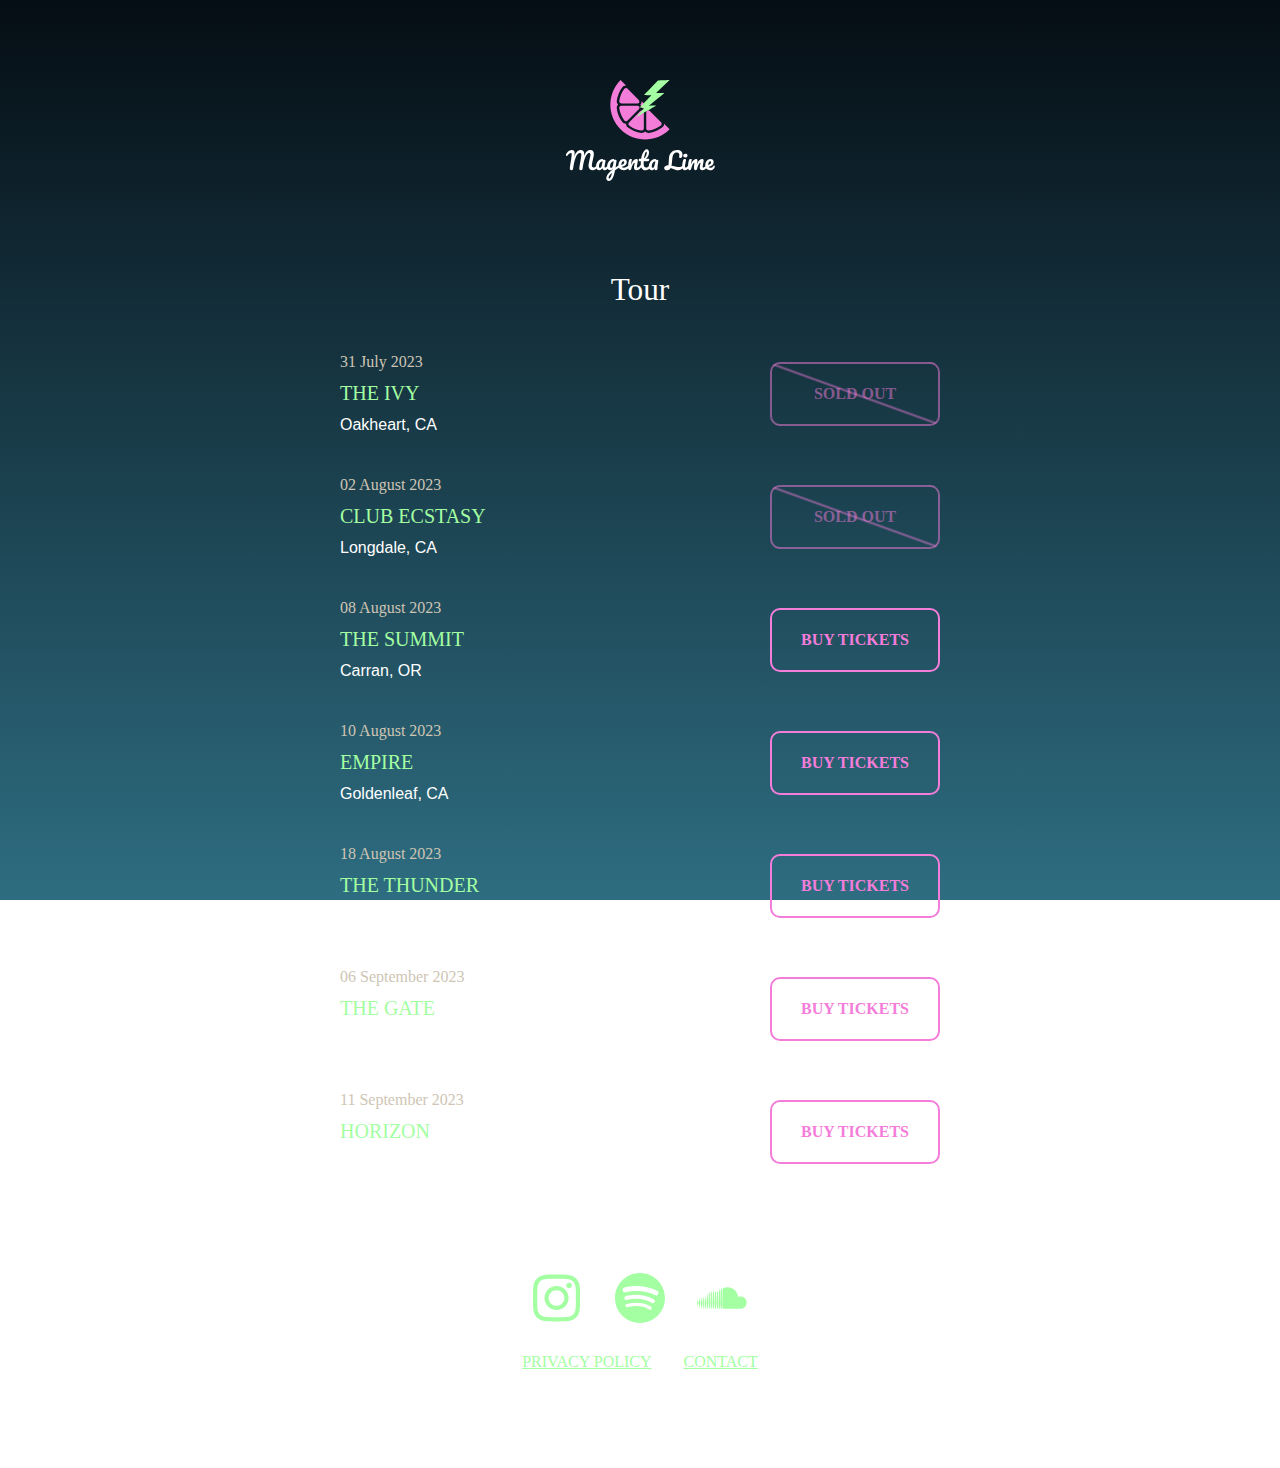
<file: tour.html>
<!DOCTYPE html>
<html lang="en">
<head>
    <meta charset="UTF-8">
    <meta name="viewport" content="width=device-width, initial-scale=1.0">
    <title>Document</title>
    <link rel="stylesheet" href="tour.css">
</head>
<body>
    <!-- eventually we'll need to add some top navigation -->

<div class="wrapper">
    <header>
      <a href="./index.html"><img src="./assets/fem-maglime-logo.svg" alt="Magenta Lime. Click for home." /></a>
    </header>
    <main>
      <h1 class="h3">Tour</h1>
      <p><span class="date">31 July 2023</span><br>
        <span class="club">The IVY</span><br>
        Oakheart, CA
      </p>
      <p><a class="button-primary button-soldout">Sold Out</a></p>
      <p><span class="date">02 August 2023</span><br>
        <span class="club">Club Ecstasy</span><br>
        Longdale, CA
      </p>
      <p><a class="button-primary button-soldout">Sold Out</a></p>
      <p><span class="date">08 August 2023</span><br>
        <span class="club">The Summit</span><br>
        Carran, OR
      </p>
      <p><a href="#" class="button-primary">Buy Tickets</a></p>
      <p><span class="date">10 August 2023</span><br>
        <span class="club">Empire</span><br>
        Goldenleaf, CA
      </p>
      <p><a href="#" class="button-primary">Buy Tickets</a></p>
      <p><span class="date">18 August 2023</span><br>
        <span class="club">The Thunder</span><br>
        Stathford, OR
      </p>
      <p><a href="#" class="button-primary">Buy Tickets</a></p>
      <p><span class="date">06 September 2023</span><br>
        <span class="club">The Gate</span><br>
        Monmouth, WA
      </p>
      <p><a href="#" class="button-primary">Buy Tickets</a></p>
      <p><span class="date">11 September 2023</span><br>
        <span class="club">Horizon</span><br>
        Colkirk, WA</span>
      </p>
      <p><a href="#" class="button-primary">Buy Tickets</a></p>
    </main>
    <footer>
      <ul>
        <li><a href="https://www.instagram.com" target="_blank">
            <svg width="50" height="50" viewBox="0 0 17 16" fill="none" xmlns="http://www.w3.org/2000/svg">
              <path d="M8.00357 3.8978C5.7329 3.8978 3.90137 5.72933 3.90137 8C3.90137 10.2707 5.7329 12.1022 8.00357 12.1022C10.2742 12.1022 12.1058 10.2707 12.1058 8C12.1058 5.72933 10.2742 3.8978 8.00357 3.8978ZM8.00357 10.667C6.5362 10.667 5.33661 9.47094 5.33661 8C5.33661 6.52906 6.53263 5.33304 8.00357 5.33304C9.47451 5.33304 10.6705 6.52906 10.6705 8C10.6705 9.47094 9.47094 10.667 8.00357 10.667ZM13.2304 3.73C13.2304 4.26197 12.802 4.68682 12.2736 4.68682C11.7416 4.68682 11.3167 4.2584 11.3167 3.73C11.3167 3.20161 11.7452 2.77318 12.2736 2.77318C12.802 2.77318 13.2304 3.20161 13.2304 3.73ZM15.9473 4.7011C15.8866 3.41939 15.5939 2.28406 14.6549 1.34866C13.7195 0.413254 12.5842 0.120495 11.3025 0.0562312C9.98148 -0.0187437 6.02209 -0.0187437 4.7011 0.0562312C3.42296 0.116925 2.28763 0.409684 1.34866 1.34509C0.409684 2.28049 0.120495 3.41582 0.0562312 4.69753C-0.0187437 6.01852 -0.0187437 9.97791 0.0562312 11.2989C0.116925 12.5806 0.409684 13.7159 1.34866 14.6513C2.28763 15.5867 3.41939 15.8795 4.7011 15.9438C6.02209 16.0187 9.98148 16.0187 11.3025 15.9438C12.5842 15.8831 13.7195 15.5903 14.6549 14.6513C15.5903 13.7159 15.8831 12.5806 15.9473 11.2989C16.0223 9.97791 16.0223 6.02209 15.9473 4.7011ZM14.2408 12.7163C13.9623 13.416 13.4232 13.9551 12.7198 14.2372C11.6666 14.6549 9.16747 14.5585 8.00357 14.5585C6.83967 14.5585 4.33694 14.6513 3.28729 14.2372C2.58753 13.9587 2.04842 13.4196 1.76637 12.7163C1.34866 11.6631 1.44505 9.1639 1.44505 8C1.44505 6.8361 1.35223 4.33337 1.76637 3.28372C2.04485 2.58396 2.58396 2.04485 3.28729 1.7628C4.34051 1.34509 6.83967 1.44148 8.00357 1.44148C9.16747 1.44148 11.6702 1.34866 12.7198 1.7628C13.4196 2.04128 13.9587 2.58039 14.2408 3.28372C14.6585 4.33694 14.5621 6.8361 14.5621 8C14.5621 9.1639 14.6585 11.6666 14.2408 12.7163Z" />
            </svg>
          </a></li>
        <li><a href="https://www.spotify.com" target="_blank">
            <svg width="50" height="50" viewBox="0 0 16 16" fill="none" xmlns="http://www.w3.org/2000/svg">
              <path d="M8 0C3.58387 0 0 3.58387 0 8C0 12.4161 3.58387 16 8 16C12.4161 16 16 12.4161 16 8C16 3.58387 12.4161 0 8 0ZM11.2484 11.771C11.1129 11.771 11.029 11.729 10.9032 11.6548C8.89032 10.4419 6.54839 10.3903 4.23548 10.8645C4.10968 10.8968 3.94516 10.9484 3.85161 10.9484C3.53871 10.9484 3.34194 10.7 3.34194 10.4387C3.34194 10.1065 3.53871 9.94839 3.78064 9.89677C6.42258 9.3129 9.12258 9.36452 11.4258 10.7419C11.6226 10.8677 11.7387 10.9806 11.7387 11.2742C11.7387 11.5677 11.5097 11.771 11.2484 11.771ZM12.1161 9.65484C11.9484 9.65484 11.8355 9.58064 11.7194 9.51935C9.70323 8.32581 6.69677 7.84516 4.02258 8.57097C3.86774 8.6129 3.78387 8.65484 3.63871 8.65484C3.29355 8.65484 3.0129 8.37419 3.0129 8.02903C3.0129 7.68387 3.18065 7.45484 3.5129 7.36129C4.40968 7.10968 5.32581 6.92258 6.66774 6.92258C8.76129 6.92258 10.7839 7.44194 12.3774 8.39032C12.6387 8.54516 12.7419 8.74516 12.7419 9.02581C12.7387 9.37419 12.4677 9.65484 12.1161 9.65484ZM13.1161 7.19677C12.9484 7.19677 12.8452 7.15484 12.7 7.07097C10.4032 5.7 6.29677 5.37097 3.63871 6.1129C3.52258 6.14516 3.37742 6.19677 3.22258 6.19677C2.79677 6.19677 2.47097 5.86452 2.47097 5.43548C2.47097 4.99677 2.74194 4.74839 3.03226 4.66452C4.16774 4.33226 5.43871 4.17419 6.82258 4.17419C9.17742 4.17419 11.6452 4.66452 13.4484 5.71613C13.7 5.86129 13.8645 6.06129 13.8645 6.44516C13.8645 6.88387 13.5097 7.19677 13.1161 7.19677Z" />
            </svg>
          </a></li>
        <li><a href="https://www.soundcloud.com" target="_blank">
            <svg width="50" height="22" viewBox="0 0 37 16" fill="none" xmlns="http://www.w3.org/2000/svg">
              <path d="M6.39897 8.01439L6.73213 11.7567L6.39897 15.6891C6.38174 15.833 6.2726 15.9424 6.14623 15.9424C6.01986 15.9424 5.90497 15.833 5.90497 15.6891L5.5833 11.7567L5.90497 8.01439C5.90497 7.88773 6.01411 7.77258 6.14623 7.77258C6.2726 7.77258 6.38174 7.88773 6.39897 8.01439ZM7.62822 5.38899C7.46738 5.38899 7.35824 5.51565 7.34101 5.67686L7.0538 11.7567L7.34101 15.6891C7.35824 15.8503 7.46738 15.977 7.62822 15.977C7.77182 15.977 7.89819 15.8503 7.89819 15.6891L8.23135 11.7567L7.89819 5.67686C7.89819 5.51565 7.77182 5.38899 7.62822 5.38899ZM9.09297 4.00144C8.9149 4.00144 8.78853 4.1281 8.7713 4.30658L8.51856 11.7913L8.7713 15.6949C8.78853 15.8733 8.9149 16 9.09297 16C9.25381 16 9.39741 15.8733 9.39741 15.6949L9.70185 11.7913L9.39741 4.30658C9.39741 4.1281 9.25381 4.00144 9.09297 4.00144ZM0.413578 9.56315C0.33316 9.56315 0.287207 9.62648 0.269974 9.70709L0 11.7567L0.269974 13.7719C0.287207 13.8525 0.33316 13.9158 0.413578 13.9158C0.493996 13.9158 0.539949 13.8525 0.557181 13.7719L0.878853 11.7567L0.557181 9.70709C0.539949 9.62648 0.493996 9.56315 0.413578 9.56315ZM1.76919 8.30227C1.68878 8.30227 1.62559 8.3656 1.62559 8.4462L1.25797 11.7567L1.62559 14.9867C1.62559 15.0846 1.68878 15.1479 1.76919 15.1479C1.84961 15.1479 1.9128 15.0846 1.93003 15.004L2.34361 11.7567L1.93003 8.4462C1.9128 8.3656 1.84961 8.30227 1.76919 8.30227ZM3.22246 7.64592C3.12481 7.64592 3.04439 7.72652 3.03291 7.83591L2.69975 11.7567L3.03291 15.5452C3.05014 15.643 3.13056 15.7236 3.22246 15.7236C3.32011 15.7236 3.40053 15.643 3.40053 15.5452L3.79688 11.7567L3.40053 7.83591C3.40053 7.72652 3.32011 7.64592 3.22246 7.64592ZM4.67573 7.51925C4.56659 7.51925 4.46894 7.59986 4.46894 7.72652L4.13578 11.7567L4.46894 15.6603C4.46894 15.787 4.56659 15.8676 4.67573 15.8676C4.78487 15.8676 4.88252 15.787 4.89975 15.6603L5.26737 11.7567L4.89975 7.72652C4.88252 7.59986 4.78487 7.51925 4.67573 7.51925ZM18.5421 1.13422C18.4789 1.08816 18.3812 1.05362 18.3008 1.05362C18.1745 1.05362 18.0596 1.09968 17.9792 1.16301C17.87 1.26089 17.8011 1.40482 17.7896 1.54876V1.59482L17.6 11.7683L17.6977 13.6394L17.7953 15.4646C17.8126 15.7352 18.0366 15.9597 18.3066 15.9597C18.5765 15.9597 18.8006 15.7352 18.8006 15.4646L19.0246 11.7683L18.8006 1.54876C18.7776 1.37603 18.6857 1.21483 18.5421 1.13422ZM17.0084 2.01511C16.928 1.96905 16.8476 1.93451 16.7557 1.93451C16.6637 1.93451 16.5776 1.96905 16.5029 2.01511C16.3765 2.09572 16.2961 2.23965 16.2961 2.40086L16.2789 2.49874L16.1181 11.7567C16.1181 11.7567 16.1181 11.774 16.2961 15.5336V15.5509C16.2961 15.6488 16.3306 15.7409 16.3938 15.8215C16.4914 15.9309 16.6178 16 16.7614 16C16.8878 16 17.0027 15.9367 17.0831 15.8561C17.1807 15.7755 17.2267 15.6661 17.2267 15.5336L17.2439 15.1479L17.422 11.774L17.2324 2.40086C17.2152 2.23965 17.1348 2.09572 17.0084 2.01511ZM10.6094 3.31054C10.4314 3.31054 10.2763 3.47175 10.2763 3.66175L10.0235 11.7567L10.2763 15.6258C10.2935 15.8158 10.4371 15.9597 10.6094 15.9597C10.799 15.9597 10.9426 15.8158 10.9598 15.6258L11.247 11.7567L10.9598 3.66175C10.9483 3.47175 10.8047 3.31054 10.6094 3.31054ZM32.2476 6.92623C31.6272 6.92623 31.0356 7.0529 30.4899 7.27744C30.1223 3.20115 26.7102 0 22.5457 0C21.5233 0 20.5353 0.189996 19.6564 0.541202C19.3061 0.667866 19.2084 0.79453 19.2084 1.07089V15.4473C19.2084 15.7352 19.4324 15.9424 19.7024 15.977H32.2419C34.7291 15.977 36.7567 13.9619 36.7567 11.4689C36.7625 8.95862 34.7348 6.92623 32.2476 6.92623ZM15.2047 3.45448C14.9635 3.45448 14.7739 3.64448 14.7567 3.90356L14.5671 11.774L14.7567 15.5509C14.7739 15.7927 14.9635 15.9827 15.2047 15.9827C15.446 15.9827 15.6355 15.7927 15.6355 15.5509L15.8596 11.774L15.6355 3.90356C15.6183 3.64448 15.446 3.45448 15.2047 3.45448ZM12.1259 3.0054C11.9363 3.0054 11.7583 3.18388 11.7583 3.39115L11.5342 11.7567L11.7583 15.6085C11.7755 15.8158 11.9363 15.977 12.1259 15.977C12.3327 15.977 12.4935 15.8158 12.5107 15.6085L12.7635 11.7567L12.5107 3.39115C12.4935 3.18388 12.3327 3.0054 12.1259 3.0054ZM13.6596 3.20115C13.4355 3.20115 13.2632 3.37963 13.2632 3.59842L13.0392 11.7567L13.2632 15.5797C13.2804 15.8042 13.4413 15.977 13.6596 15.977C13.8778 15.977 14.0559 15.7985 14.0559 15.5797L14.2972 11.7567L14.0559 3.59842C14.0559 3.37388 13.8836 3.20115 13.6596 3.20115Z" />
            </svg>
          </a></li>
      </ul>
      <ul>
        <li><a href="#">Privacy Policy</a></li>
        <li><a href="#">Contact</a></li>
      </ul>
      <p>&copy; 2023 Magenta Lime</p>
    </footer>
  </div>
</body>
</html>
</file>
<file: style.css>
@layer base {
    :root {
      --base-size: 1rem;
      --scale: 1.25;
      --h1: calc(var(--h2) * var(--scale));
      --h2: calc(var(--h3) * var(--scale));
      --h3: calc(var(--h4) * var(--scale));
      --h4: calc(var(--h5) * var(--scale));
      --h5: calc(var(--h6) * var(--scale));
      --h6: var(--base-size);
  
      /* colors */
      --lime: #a4ffa2;
      --magenta: #f47dda;
      --magenta50: #f47dda80;
      --white: #ffffff;
      --tan: #cec5b4;
      --teal: #2e6d81;
      --cyan: #7de6f4;
      --black: #050d14;
      --shadow: #050d1480;
      --gradient: linear-gradient(180deg, var(--black) 0%, var(--teal) 100%);
      --grey: #adb0c0;
  
      /* fonts */
      --sans-serif: "Poppins", sans-serif;
      --serif: "Cormorant Garamond", serif;
      --cursive: "Pacifico", cursive;
    }
    html {
      box-sizing: border-box;
    }
    *,
    *:before,
    *:after {
      box-sizing: inherit;
    }
  
    body {
      font-family: var(--serif);
      font-weight: 300;
      line-height: 1.75;
      background: var(--gradient) no-repeat fixed;
      color: var(--white);
      font-size: var(--base-size);
      margin: 0;
      padding: 0;
    }
  
    p {
      margin-bottom: 1rem;
    }
  
    h1,
    h2,
    h3,
    h4,
    h5,
    h6 {
      margin: 3rem 0 1.38rem;
      font-weight: 300;
      line-height: 1.3;
    }
  
    h1,
    .h1 {
      font-size: var(--h1);
    }
  
    h2,
    .h2 {
      font-size: var(--h2);
    }
  
    h3,
    .h3 {
      font-size: var(--h3);
    }
  
    h4,
    .h4 {
      font-size: var(--h4);
    }
  
    h5,
    .h5 {
      font-size: var(--h5);
    }
  
    h6,
    .h6 {
      font-size: var(--h6);
    }
    a {
      color: var(--lime);
    }
    a:hover {
      color: var(--cyan);
      text-decoration: none;
    }
    img {
      width: 100%;
      max-width: 100%;
    }
    main {
      margin-bottom: 4rem;
    }
    figure {
      margin: 0;
      padding: 0;
    }
    blockquote {
      margin: 0;
      padding: 0;
    }
    cite {
      font-style: normal;
      display: block;
      margin-top: -3px;
    }
    footer {
      margin-top: 5rem;
      text-transform: uppercase;
    }
    .wrapper {
      margin: 0 auto;
    }
  }
  @layer nav {
    #top {
      display: flex;
      flex-flow: row wrap;
      justify-content: space-between;
      gap: 1.5rem;
      font-family: var(--cursive);
      max-width: 850px;
      margin: 4rem auto;
    }
  
    #top ul {
      list-style: none;
      margin: 0;
      padding: 0;
      display: flex;
      flex-flow: row wrap;
      justify-content: flex-end;
      gap: 2rem;
    }
  
    #top h1 {
      font-size: var(--h3);
      margin: 0;
    }
    #top h1 a:hover {
      color: var(--lime);
    }
  
    #top a {
      display: block;
      text-decoration: none;
      color: var(--white);
    }
    #top > nav a:focus,
    #top > nav a:hover {
      color: var(--magenta);
    }
    .bandname {
      padding-left: 1rem;
    }
  
    @media (max-width: 600px) {
      .bandname {
        display: none;
      }
  
      #mainMenuOpen {
        display: block;
        font-size: 2rem;
        line-height: 1;
        border: 0;
        background: transparent;
        color: var(--magenta);
      }
      /* hamburger icon itself - unicode character */
      #mainMenuOpen::after {
        content: "\2630";
      }
      /* style the navbar offscreen - position the box on screen */
      #mainMenuOpen + nav {
        position: fixed;
        top: 0;
        left: -100%;
        width: 100%;
        height: 100%;
        overflow: auto;
        display: flex;
        padding-top: 100px;
        justify-content: center;
        opacity: 0;
        background: #000d;
        transition: left 0s 0.5s, opacity 0.5s;
      }
      /* transition from off screen to onscreen navbar */
      #mainMenuOpen:focus + nav,
      #mainMenuOpen + nav:focus-within {
        left: 0;
        opacity: 1;
        transition: left 0s, opacity 0.5s;
      }
      /* box containing links - transition onscreen */
      #mainMenuOpen + nav ul {
        display: flex;
        flex-flow: column nowrap;
        justify-content: flex-start;
        position: relative;
        top: -50vh;
        min-width: 50vw;
        max-width: 100vw;
        overflow: hidden;
        transition: top 0.5s;
      }
      /* transition unordered list to the screen */
      #mainMenuOpen:focus + nav ul,
      #mainMenuOpen + nav:focus-within ul {
        top: 0;
      }
      /* link styles */
      #top > nav a {
        display: block;
        padding: 2rem 1rem;
        text-align: center;
      }
      /* close button */
      #mainMenuOpen + nav ul::after {
        content: "";
        background: url("https://assets.codepen.io/296057/fem-close.svg")
          no-repeat center;
        height: 2rem;
        width: 2rem;
        position: absolute;
        top: 0;
        right: 0;
      }
    }
  }
  @layer audio {
    .cover {
      max-width: 500px;
      margin: 0 auto;
      padding-bottom: 2rem;
    }
    @media (min-width: 700px) {
      .cover img {
        border: 2px solid var(--cyan);
      }
    }
    #audio-player-container .controls {
      display: grid;
      grid-template-columns: 2fr 1fr;
      gap: 1rem;
      margin: 1rem;
    }
    #audio-player-container .volume {
      display: grid;
      grid-template-columns: 0.5fr 1fr 0.5fr;
      justify-content: center;
      align-items: center;
    }
    #audio-player-container .name-play {
      display: grid;
      grid-template-columns: 2fr 0.5fr 2fr;
      gap: 1rem;
      margin: 1rem;
      justify-content: center;
      align-items: center;
    }
    #audio-player-container .play-slider {
      display: grid;
      grid-template-columns: 0.15fr 1fr 0.15fr;
      align-items: center;
    }
    .name-play p {
      font-family: var(--cursive);
    }
    .name-play p:last-of-type {
      text-align: right;
    }
    #audio-player-container {
      --seek-before-width: 0%;
      --volume-before-width: 100%;
      --buffered-width: 0%;
    }
    #audio-player-container button {
      padding: 0;
      border: 0;
      background: transparent;
      cursor: pointer;
      outline: none;
    }
  
    button#mute-icon {
      width: 2rem;
      margin-left: 1rem;
    }
    button#play-icon {
      display: block;
      padding: 0.5rem;
      border-radius: 50%;
      background-color: var(--lime);
      width: 3rem;
      height: 3rem;
    }
    button#play-icon:hover {
      background-color: var(--cyan);
    }
    button#play-icon path {
      stroke: var(--black);
    }
    #audio-player-container path {
      stroke: var(--white);
    }
    #current-time {
      text-align: left;
    }
    #duration {
      text-align: right;
    }
    #audio-player-container output {
      display: inline-block;
      text-align: center;
    }
    #volume-slider {
      width: 100%;
      margin: 10px 2.5%;
    }
    #volume-slider::-webkit-slider-runnable-track {
      background: rgba(0, 125, 181, 0.6);
    }
    #volume-slider::-moz-range-track {
      background: rgba(0, 125, 181, 0.6);
    }
    #volume-slider::-ms-fill-upper {
      background: rgba(0, 125, 181, 0.6);
    }
    #volume-slider::before {
      width: var(--volume-before-width);
    }
    input[type="range"] {
      position: relative;
      -webkit-appearance: none;
      margin: 0;
      padding: 0;
      height: 19px;
      background-color: transparent;
    }
    input[type="range"]::-webkit-slider-runnable-track {
      width: 100%;
      height: 3px;
      cursor: pointer;
      background: linear-gradient(
        to right,
        rgba(0, 125, 181, 0.6) var(--buffered-width),
        rgba(0, 125, 181, 0.2) var(--buffered-width)
      );
    }
    input[type="range"]::before {
      position: absolute;
      content: "";
      top: 8px;
      left: 0;
      width: var(--seek-before-width);
      height: 3px;
      background-color: var(--cyan);
      cursor: pointer;
    }
    input[type="range"]::-webkit-slider-thumb {
      position: relative;
      -webkit-appearance: none;
      box-sizing: content-box;
      border: 1px solid var(--cyan);
      height: 15px;
      width: 15px;
      border-radius: 50%;
      background-color: #fff;
      cursor: pointer;
      margin: -7px 0 0 0;
    }
    input[type="range"]:active::-webkit-slider-thumb {
      transform: scale(1.2);
      background: var(--cyan);
    }
    input[type="range"]::-moz-range-track {
      width: 100%;
      height: 3px;
      cursor: pointer;
      background: linear-gradient(
        to right,
        rgba(0, 125, 181, 0.6) var(--buffered-width),
        rgba(0, 125, 181, 0.2) var(--buffered-width)
      );
    }
    input[type="range"]::-moz-range-progress {
      background-color: var(--cyan);
    }
    input[type="range"]::-moz-focus-outer {
      border: 0;
    }
    input[type="range"]::-moz-range-thumb {
      box-sizing: content-box;
      border: 1px solid #007db5;
      height: 15px;
      width: 15px;
      border-radius: 50%;
      background-color: #fff;
      cursor: pointer;
    }
    input[type="range"]:active::-moz-range-thumb {
      transform: scale(1.2);
      background: var(--cyan);
    }
    input[type="range"]::-ms-track {
      width: 100%;
      height: 3px;
      cursor: pointer;
      background: transparent;
      border: solid transparent;
      color: transparent;
    }
    input[type="range"]::-ms-fill-lower {
      background-color: var(--cyan);
    }
    input[type="range"]::-ms-fill-upper {
      background: linear-gradient(
        to right,
        rgba(0, 125, 181, 0.6) var(--buffered-width),
        rgba(0, 125, 181, 0.2) var(--buffered-width)
      );
    }
    input[type="range"]::-ms-thumb {
      box-sizing: content-box;
      border: 1px solid var(--cyan);
      height: 15px;
      width: 15px;
      border-radius: 50%;
      background-color: #fff;
      cursor: pointer;
    }
    input[type="range"]:active::-ms-thumb {
      transform: scale(1.2);
      background: var(--cyan);
    }
  }
  @layer reviews {
    .imggroup {
      margin-top: 2rem;
    }
    .star {
      width: 18px;
    }
    .featured-img {
      display: none;
    }
    .reviews {
      max-width: 500px;
      margin: 0 auto;
      display: grid;
      grid-template-columns: 1fr 1fr;
      justify-content: center;
      gap: 2rem;
      text-align: center;
    }
    @media (min-width: 700px) {
      .featured-img {
        display: inline-block;
      }
      .featured-img img {
        border: 1px solid var(--white);
      }
      .reviews {
        border: 2px solid var(--cyan);
        display: grid;
        width: 540px; /* 90 px times 6 columns */
        grid-template-columns: repeat(6, 90px);
        justify-content: center;
      }
      .reviews figure:first-of-type {
        order: 1;
        grid-column: 1/4;
        grid-row: 1/2;
        justify-self: end;
        padding: 1rem 5rem 0 5rem;
      }
      .reviews figure:nth-of-type(2) {
        order: 1;
        grid-column: 4/7;
        grid-row: 1/2;
        justify-self: start;
        padding: 1rem 3.5rem 0 3.5rem;
      }
      .reviews .featured-img {
        order: 2;
        grid-column: span 2;
      }
      .reviews figure:nth-of-type(3) {
        order: 3;
        grid-column: 1/4;
        grid-row: 3/4;
        justify-self: end;
        padding: 0 2.5rem 1rem 1rem;
      }
      .reviews figure:last-of-type {
        order: 3;
        grid-column: 4/7;
        grid-row: 3/4;
        justify-self: start;
        padding: 0 1rem;
      }
    }
    @media (min-width: 1025px) {
      .reviews {
        display: block;
        width: 200px;
      }
      .reviews figure:first-of-type,
      .reviews figure:last-of-type,
      .reviews figure:nth-of-type(3),
      .reviews figure:nth-of-type(2) {
        padding: 1rem;
      }
      .reviews .featured-img {
        position: relative;
        right: 1.5rem;
      }
    }
  }
  @layer album {
    .album {
      border: 2px solid var(--cyan);
      max-width: 500px;
      margin: 3rem auto 1rem auto;
      padding: 1rem;
      text-align: center;
    }
    .album h1 {
      color: var(--lime);
      font-weight: 300;
      text-transform: uppercase;
      font-size: var(--h4);
      margin: 1rem 0;
    }
    .album h2 {
      margin: 0;
      font-size: var(--h6);
      font-family: var(--cursive);
    }
    .button-primary {
      color: var(--magenta);
      font-weight: 600;
      text-transform: uppercase;
      display: inline-block;
      text-decoration: none;
      padding: 1rem 1.5rem;
      border: 2px solid var(--magenta);
      border-radius: 10px;
      text-align: center;
      white-space: nowrap;
      width: 170px;
    }
    .button-primary:hover {
      border-color: var(--cyan);
      color: var(--cyan);
    }
  }
  @layer playlist {
    table {
      border-collapse: collapse;
      max-width: 500px;
      width: 100%;
      margin: 0 auto;
      font-family: var(--cursive);
    }
    caption {
      visibility: collapse;
      /* the accessible way of hiding this but still visible to screen readers */
    }
    th,
    td {
      padding: 1rem 0;
    }
    th {
      text-align: left;
      font-family: var(--sans-serif);
      color: var(--grey);
      border-bottom: 1px solid var(--grey);
    }
    td:last-of-type {
      font-family: var(--serif);
      color: var(--magenta);
      font-weight: 600;
    }
  }
  @layer footer {
    footer {
      text-align: center;
    }
    footer ul {
      list-style-type: none;
      padding: 0;
      margin: 1rem 0;
      display: flex;
      flex-flow: row wrap;
      justify-content: center;
      align-items: center;
      gap: 2rem;
    }
    footer svg {
      fill: var(--lime);
    }
    footer svg:hover {
      fill: var(--cyan);
    }
  }
  @layer main-grid {
    @media (max-width: 700px) {
      .wrapper {
        min-width: 325px;
        max-width: 700px;
        padding: 0 1rem;
      }
    }
    @media (min-width: 701px) {
    }
    @media (min-width: 1025px) {
      .wrapper {
        max-width: 1200px;
        padding: 0 1.5rem;
      }
      .main-grid {
        display: grid;
        grid-template-columns: 200px auto 350px;
        gap: 2rem;
      }
      .cover {
        order: 2;
      }
      .main-grid aside:last-child {
        order: 3;
      }
      .album {
        margin-top: 0;
      }
    }
  }
</file>
<file: review.css>
@layer base {
    :root {
      --base-size: 1rem;
      --scale: 1.25;
      --h1: calc(var(--h2) * var(--scale));
      --h2: calc(var(--h3) * var(--scale));
      --h3: calc(var(--h4) * var(--scale));
      --h4: calc(var(--h5) * var(--scale));
      --h5: calc(var(--h6) * var(--scale));
      --h6: var(--base-size);
  
      /* colors */
      --lime: #a4ffa2;
      --magenta: #f47dda;
      --magenta50: #f47dda80;
      --white: #ffffff;
      --tan: #cec5b4;
      --teal: #2e6d81;
      --cyan: #7de6f4;
      --black: #050d14;
      --shadow: #050d1480;
      --gradient: linear-gradient(180deg, var(--black) 0%, var(--teal) 100%);
      --grey: #adb0c0;
  
      /* fonts */
      --sans-serif: "Poppins", sans-serif;
      --serif: "Cormorant Garamond", serif;
      --cursive: "Pacifico", cursive;
    }
    html {
      box-sizing: border-box;
    }
    *,
    *:before,
    *:after {
      box-sizing: inherit;
    }
  
    body {
      font-family: var(--serif);
      font-weight: 300;
      line-height: 1.75;
      background: var(--gradient) no-repeat fixed;
      color: var(--white);
      font-size: var(--base-size);
      margin: 0;
      padding: 0;
    }
  
    p {
      margin-bottom: 1rem;
    }
  
    h1,
    h2,
    h3,
    h4,
    h5,
    h6 {
      margin: 3rem 0 1.38rem;
      font-weight: 300;
      line-height: 1.3;
    }
  
    h1,
    .h1 {
      font-size: var(--h1);
    }
  
    h2,
    .h2 {
      font-size: var(--h2);
    }
  
    h3,
    .h3 {
      font-size: var(--h3);
    }
  
    h4,
    .h4 {
      font-size: var(--h4);
    }
  
    h5,
    .h5 {
      font-size: var(--h5);
    }
  
    h6,
    .h6 {
      font-size: var(--h6);
    }
    a {
      color: var(--lime);
    }
    a:hover {
      color: var(--cyan);
      text-decoration: none;
    }
    img {
      width: 100%;
      max-width: 100%;
    }
    main {
      margin-bottom: 4rem;
    }
    figure {
      margin: 0;
      padding: 0;
    }
    blockquote {
      margin: 0;
      padding: 0;
    }
    cite {
      font-style: normal;
      display: block;
      margin-top: -3px;
    }
    footer {
      margin-top: 5rem;
      text-transform: uppercase;
    }
  }
  @layer header-banner {
    .wrapper {
      max-width: 375px;
      margin: 0 auto;
    }
    header {
      padding-top: 3rem;
      padding-bottom: 2rem;
      text-align: center;
    }
    header img {
      max-width: 150px;
    }
  }
  /* @layer tour { */
    /* this style works in all browsers, but you'll need to add a font-family: var(--serif) to the button-primary class to keep the buttons in a serif font */
    /* main p {
      font-family: var(--sans-serif);
    } */
    /* :has is not as well supported as of this recording. This selector says "if a paragraph contains a class of club, make it sans-serif." */
    /* p:has(.club) {
      font-family: var(--sans-serif);
    }
    .date {
      color: var(--tan);
      font-family: var(--cursive);
    }
    .club {
      color: var(--lime);
      font-size: var(--h5);
      text-transform: uppercase;
      font-family: var(--serif);
    }
    main {
      margin: 0 auto 4rem auto;
      text-align: left;
      display: grid;
      grid-template-columns: 2fr 1fr;
      gap: 0;
      max-width: 600px;
    }
    main h1 {
      grid-area: 1 / 1 / 2 / 3;
      text-align: center;
      font-family: var(--cursive);
    }
    main p:nth-child(odd) {
      justify-self: end;
      align-self: center;
    }
    .button-primary {
      color: var(--magenta);
      font-weight: 600;
      text-transform: uppercase;
      display: inline-block;
      text-decoration: none;
      padding: 1rem 1.5rem;
      border: 2px solid var(--magenta);
      border-radius: 10px;
      text-align: center;
      white-space: nowrap;
      width: 170px;
    }
    .button-soldout {
      background: linear-gradient(
        to top right,
        transparent calc(50% - 2px),
        var(--magenta50),
        transparent calc(50% + 2px)
      );
      color: var(--magenta50);
      border-color: var(--magenta50);
    }
    .button-primary:hover {
      border-color: var(--cyan);
      color: var(--cyan);
    }
    .button-soldout:hover {
      color: var(--magenta50);
      border-color: var(--magenta50);
    }
  }
  @layer album {
    .album {
      border: 2px solid var(--cyan);
      max-width: 500px;
      margin: 3rem auto 1rem auto;
      padding: 1rem;
      text-align: center;
    }
    .album h1 {
      color: var(--lime);
      font-weight: 300;
      text-transform: uppercase;
      font-size: var(--h4);
      margin: 1rem 0;
    }
    .album h2 {
      margin: 0;
      font-size: var(--h6);
      font-family: var(--cursive);
    }
  }
  @layer playlist {
    table {
      border-collapse: collapse;
      max-width: 500px;
      width: 100%;
      margin: 0 auto;
      font-family: var(--cursive);
    }
    caption {
      visibility: collapse; */
      /* the accessible way of hiding this but still visible to screen readers */
    /* }
    th,
    td {
      padding: 1rem 0;
    }
    th {
      text-align: left;
      font-family: var(--sans-serif);
      color: var(--grey);
      border-bottom: 1px solid var(--grey);
    }
    td:last-of-type {
      font-family: var(--serif);
      color: var(--magenta);
      font-weight: 600;
    }
  } */
  @layer reviews {
    /* copied from mobile work - figure, blockquote, cite are already styled in the base */
    .imggroup {
      margin-top: 2rem;
    }
    .star {
      width: 18px;
    }
    .featured-img {
      display: none;
    }
    .reviews {
      max-width: 500px;
      margin: 0 auto;
      display: grid;
      grid-template-columns: 1fr 1fr;
      justify-content: center;
      gap: 2rem;
      text-align: center;
      margin-top: 90px;
    }
    @media (min-width: 700px) {
      /* show the image */
      .featured-img {
        display: inline-block;
      }
      /* Place a border on the image */
      .featured-img img {
        border: 1px solid var(--white);
      }
      /* while fr is awesome for grid, it will always hold content without spilling over. If you WANT spillover, you need to use an absolute unit of measure, like pixels.
    Use 6 columns, as one row has 3 items and the others have 2 */
      .reviews {
        border: 2px solid var(--cyan);
        display: grid;
        width: 540px; /* 90 px times 6 columns */
        grid-template-columns: repeat(6, 90px);
        justify-content: center;
      }
      /* use ordering to get the right content to each row.
    Use a location for each item via grid-column / grid-row (or area).
    Align each element individually via justify-self (which affects the child) and padding to finalize the sizing. 
    
    I am using funky selectors for practice - you could do this with classes if you prefer.
    */
      .reviews figure:first-of-type {
        order: 1;
        grid-column: 1/4;
        grid-row: 1/2;
        justify-self: end;
        padding: 1rem 5rem 0 5rem;
      }
      .reviews figure:nth-of-type(2) {
        order: 1;
        grid-column: 4/7;
        grid-row: 1/2;
        justify-self: start;
        padding: 1rem 3.5rem 0 3.5rem;
      }
      /* "span 2" says include 2 columns without spelling out which ones */
      .reviews .featured-img {
        order: 2;
        grid-column: span 2;
      }
      .reviews figure:nth-of-type(3) {
        order: 3;
        grid-column: 1/4;
        grid-row: 3/4;
        justify-self: end;
        padding: 0 2.5rem 1rem 1rem;
      }
      .reviews figure:last-of-type {
        order: 3;
        grid-column: 4/7;
        grid-row: 3/4;
        justify-self: start;
        padding: 0 1rem;
      }
    }
  }
  @layer footer {
    footer {
      text-align: center;
    }
    footer ul {
      list-style-type: none;
      padding: 0;
      margin: 1rem 0;
      display: flex;
      flex-flow: row wrap;
      justify-content: center;
      align-items: center;
      gap: 2rem;
    }
    footer svg {
      fill: var(--lime);
    }
    footer svg:hover {
      fill: var(--cyan);
    }
  }
  @media (min-width: 800px) {
    .wrapper {
      max-width: 800px;
      padding: 2rem;
    }
  }
  @media (min-width: 1025px) {
    .wrapper {
      max-width: 1200px;
    }
  }
</file>
<file: store.css>
@layer base {
  :root {
    --base-size: 1rem;
    --scale: 1.25;
    --h1: calc(var(--h2) * var(--scale));
    --h2: calc(var(--h3) * var(--scale));
    --h3: calc(var(--h4) * var(--scale));
    --h4: calc(var(--h5) * var(--scale));
    --h5: calc(var(--h6) * var(--scale));
    --h6: var(--base-size);

    /* colors */
    --lime: #a4ffa2;
    --magenta: #f47dda;
    --magenta50: #f47dda80;
    --white: #ffffff;
    --tan: #cec5b4;
    --teal: #2e6d81;
    --cyan: #7de6f4;
    --black: #050d14;
    --shadow: #050d1480;
    --gradient: linear-gradient(180deg, var(--black) 0%, var(--teal) 100%);
    --grey: #ADB0C0;


    /* fonts */
    --sans-serif: "Poppins", sans-serif;
    --serif: "Cormorant Garamond", serif;
    --cursive: "Pacifico", cursive;
  }
  html {
    box-sizing: border-box;
  }
  *,
  *:before,
  *:after {
    box-sizing: inherit;
  }

  body {
    font-family: var(--serif);
    font-weight: 300;
    line-height: 1.75;
    background: var(--gradient) no-repeat fixed;
    color: var(--white);
    font-size: var(--base-size);
    margin: 0;
    padding: 0;
  }

  p {
    margin-bottom: 1rem;
  }

  h1,
  h2,
  h3,
  h4,
  h5,
  h6 {
    margin: 3rem 0 1.38rem;
    font-weight: 300;
    line-height: 1.3;
  }

  h1,
  .h1 {
    font-size: var(--h1);
  }

  h2,
  .h2 {
    font-size: var(--h2);
  }

  h3,
  .h3 {
    font-size: var(--h3);
  }

  h4,
  .h4 {
    font-size: var(--h4);
  }

  h5,
  .h5 {
    font-size: var(--h5);
  }

  h6,
  .h6 {
    font-size: var(--h6);
  }
  a {
    color: var(--lime);
  }
  a:hover {
    color: var(--cyan);
    text-decoration: none;
  }
  img {
    width: 100%;
    max-width: 100%;
  }
  main {
    margin-bottom: 4rem;
  }
  figure {
    margin: 0;
    padding: 0;
  }
  blockquote {
    margin: 0;
    padding: 0;
  }
  cite {
    font-style: normal;
    display: block;
    margin-top: -3px;
  }
  footer {
    margin-top: 5rem;
    text-transform: uppercase;
  }
}
@layer header-banner {
  .wrapper {
    max-width: 375px;
    margin: 0 auto;
  }
  header {
    padding-top: 3rem;
    padding-bottom: 2rem;
    text-align: center;
  }
  header img {
    max-width: 150px;
  }
}
  
  
@layer album {
  .button-primary {
    color: var(--magenta);
    font-weight: 600;
    text-transform: uppercase;
    display: inline-block;
    text-decoration: none;
    padding: 1rem 1.5rem;
    border: 2px solid var(--magenta);
    border-radius: 10px;
    text-align: center;
    white-space: nowrap;
    width: 170px;
  }
  .album {
    border: 2px solid var(--cyan);
    max-width: 500px;
    margin: 3rem auto 1rem auto;
    padding: 1rem;
    text-align: center;
  }
  .album h1 {
    color: var(--lime);
    font-weight: 300;
    text-transform: uppercase;
    font-size: var(--h4);
    margin: 1rem 0;
  }
  .album h2 {
    margin: 0;
    font-size: var(--h6);
    font-family: var(--cursive);
  }
}
@layer playlist {
  table {
    border-collapse: collapse;
    max-width: 500px;
    width: 100%;
    margin: 0 auto;
    font-family: var(--cursive);
  }
  caption {
    visibility: collapse;
    /* the accessible way of hiding this but still visible to screen readers */
  }
  th, td {
    padding: 1rem 1rem;
  }
  th {
    text-align: left;
    font-family: var(--sans-serif);
    color: var(--grey);
    border-bottom: 1px solid var(--grey);
  }
  td:last-of-type {
    font-family: var(--serif);
    color: var(--magenta);
    font-weight: 600;
  }
}
@layer footer {
  footer {
    text-align: center;
  }
  footer ul {
    list-style-type: none;
    padding: 0;
    margin: 1rem 0;
    display: flex;
    flex-flow: row wrap;
    justify-content: center;
    align-items: center;
    gap: 2rem;
  }
  footer svg {
    fill: var(--lime);
  }
  footer svg:hover {
    fill: var(--cyan);
  }
}
</file>
<file: tour.css>
@layer base {
    :root {
      --base-size: 1rem;
      --scale: 1.25;
      --h1: calc(var(--h2) * var(--scale));
      --h2: calc(var(--h3) * var(--scale));
      --h3: calc(var(--h4) * var(--scale));
      --h4: calc(var(--h5) * var(--scale));
      --h5: calc(var(--h6) * var(--scale));
      --h6: var(--base-size);
  
      /* colors */
      --lime: #a4ffa2;
      --magenta: #f47dda;
      --magenta50: #f47dda80;
      --white: #ffffff;
      --tan: #cec5b4;
      --teal: #2e6d81;
      --cyan: #7de6f4;
      --black: #050d14;
      --shadow: #050d1480;
      --gradient: linear-gradient(180deg, var(--black) 0%, var(--teal) 100%);
  
      /* fonts */
      --sans-serif: "Poppins", sans-serif;
      --serif: "Cormorant Garamond", serif;
      --cursive: "Pacifico", cursive;
    }
    html {
      box-sizing: border-box;
    }
    *,
    *:before,
    *:after {
      box-sizing: inherit;
    }
  
    body {
      font-family: var(--serif);
      font-weight: 300;
      line-height: 1.75;
      background: var(--gradient) no-repeat fixed;
      color: var(--white);
      font-size: var(--base-size);
      margin: 0;
      padding: 0;
    }
  
    p {
      margin-bottom: 1rem;
    }
  
    h1,
    h2,
    h3,
    h4,
    h5,
    h6 {
      margin: 3rem 0 1.38rem;
      font-weight: 300;
      line-height: 1.3;
    }
  
    h1,
    .h1 {
      font-size: var(--h1);
    }
  
    h2,
    .h2 {
      font-size: var(--h2);
    }
  
    h3,
    .h3 {
      font-size: var(--h3);
    }
  
    h4,
    .h4 {
      font-size: var(--h4);
    }
  
    h5,
    .h5 {
      font-size: var(--h5);
    }
  
    h6,
    .h6 {
      font-size: var(--h6);
    }
    a {
      color: var(--lime);
    }
    a:hover {
      color: var(--cyan);
      text-decoration: none;
    }
    img {
      width: 100%;
      max-width: 100%;
    }
    main {
      margin-bottom: 4rem;
    }
    figure {
      margin: 0;
      padding: 0;
    }
    blockquote {
      margin: 0;
      padding: 0;
    }
    cite {
      font-style: normal;
      display: block;
      margin-top: -3px;
    }
    footer {
      margin-top: 5rem;
      text-transform: uppercase;
    }
  }
  @layer header-banner {
    .wrapper {
      max-width: 375px;
      margin: 0 auto;
    }
    header {
      padding-top: 3rem;
      padding-bottom: 2rem;
      text-align: center;
    }
    header img {
      max-width: 150px;
    }
  }
  @layer tour {
    /* this style works in all browsers, but you'll need to add a font-family: var(--serif) to the button-primary class to keep the buttons in a serif font */
    /* main p {
      font-family: var(--sans-serif);
    } */
    /* :has is not as well supported as of this recording. This selector says "if a paragraph contains a class of club, make it sans-serif." */
    p:has(.club) {
      font-family: var(--sans-serif);
    }
    .date {
      color: var(--tan);
      font-family: var(--cursive);
    }
    .club {
      color: var(--lime);
      font-size: var(--h5);
      text-transform: uppercase;
      font-family: var(--serif);
    }
    main {
      margin: 0 auto 4rem auto;
      text-align: left;
      display: grid;
      grid-template-columns: 2fr 1fr;
      gap: 0;
      max-width: 600px;
    }
    main h1 {
      grid-area: 1 / 1 / 2 / 3;
      text-align: center;
      font-family: var(--cursive);
    }
    main p:nth-child(odd) {
      justify-self: end;
      align-self: center;
    }
    .button-primary {
      color: var(--magenta);
      font-weight: 600;
      text-transform: uppercase;
      display: inline-block;
      text-decoration: none;
      padding: 1rem 1.5rem;
      border: 2px solid var(--magenta);
      border-radius: 10px;
      text-align: center;
      white-space: nowrap;
      width: 170px;
    }
    .button-soldout {
      background: linear-gradient(
        to top right,
        transparent calc(50% - 2px),
        var(--magenta50),
        transparent calc(50% + 2px)
      );
      color: var(--magenta50);
      border-color: var(--magenta50);
    }
    .button-primary:hover {
      border-color: var(--cyan);
      color: var(--cyan);
    }
    .button-soldout:hover {
      color: var(--magenta50);
      border-color: var(--magenta50);
    }
  }
  @layer footer {
    footer {
      text-align: center;
    }
    footer ul {
      list-style-type: none;
      padding: 0;
      margin: 1rem 0;
      display: flex;
      flex-flow: row wrap;
      justify-content: center;
      align-items: center;
      gap: 2rem;
    }
    footer svg {
      fill: var(--lime);
    }
    footer svg:hover {
      fill: var(--cyan);
    }
  }
  @media (min-width: 800px) {
    .wrapper {
      max-width: 800px;
      padding: 2rem;
    }
  }
  @media (min-width: 1025px) {
    .wrapper {
      max-width: 1200px;
    }
  }
</file>
